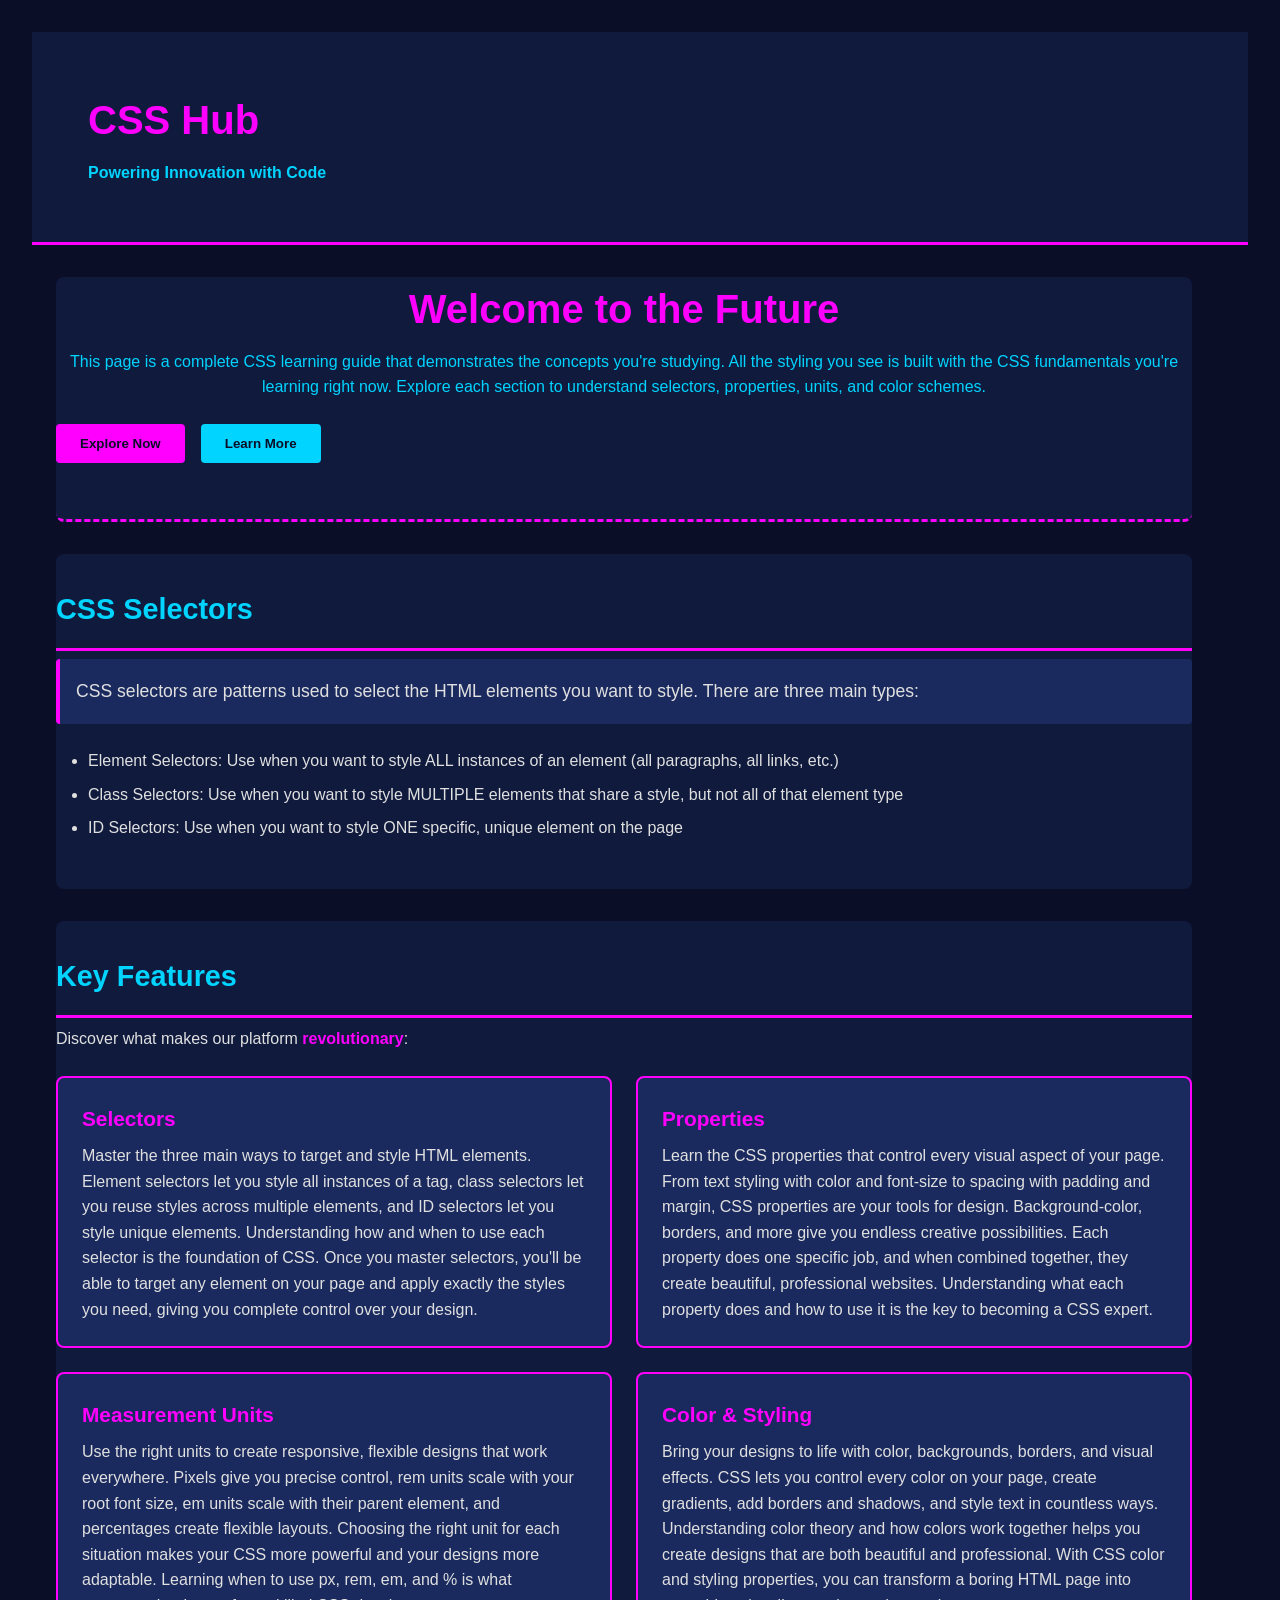
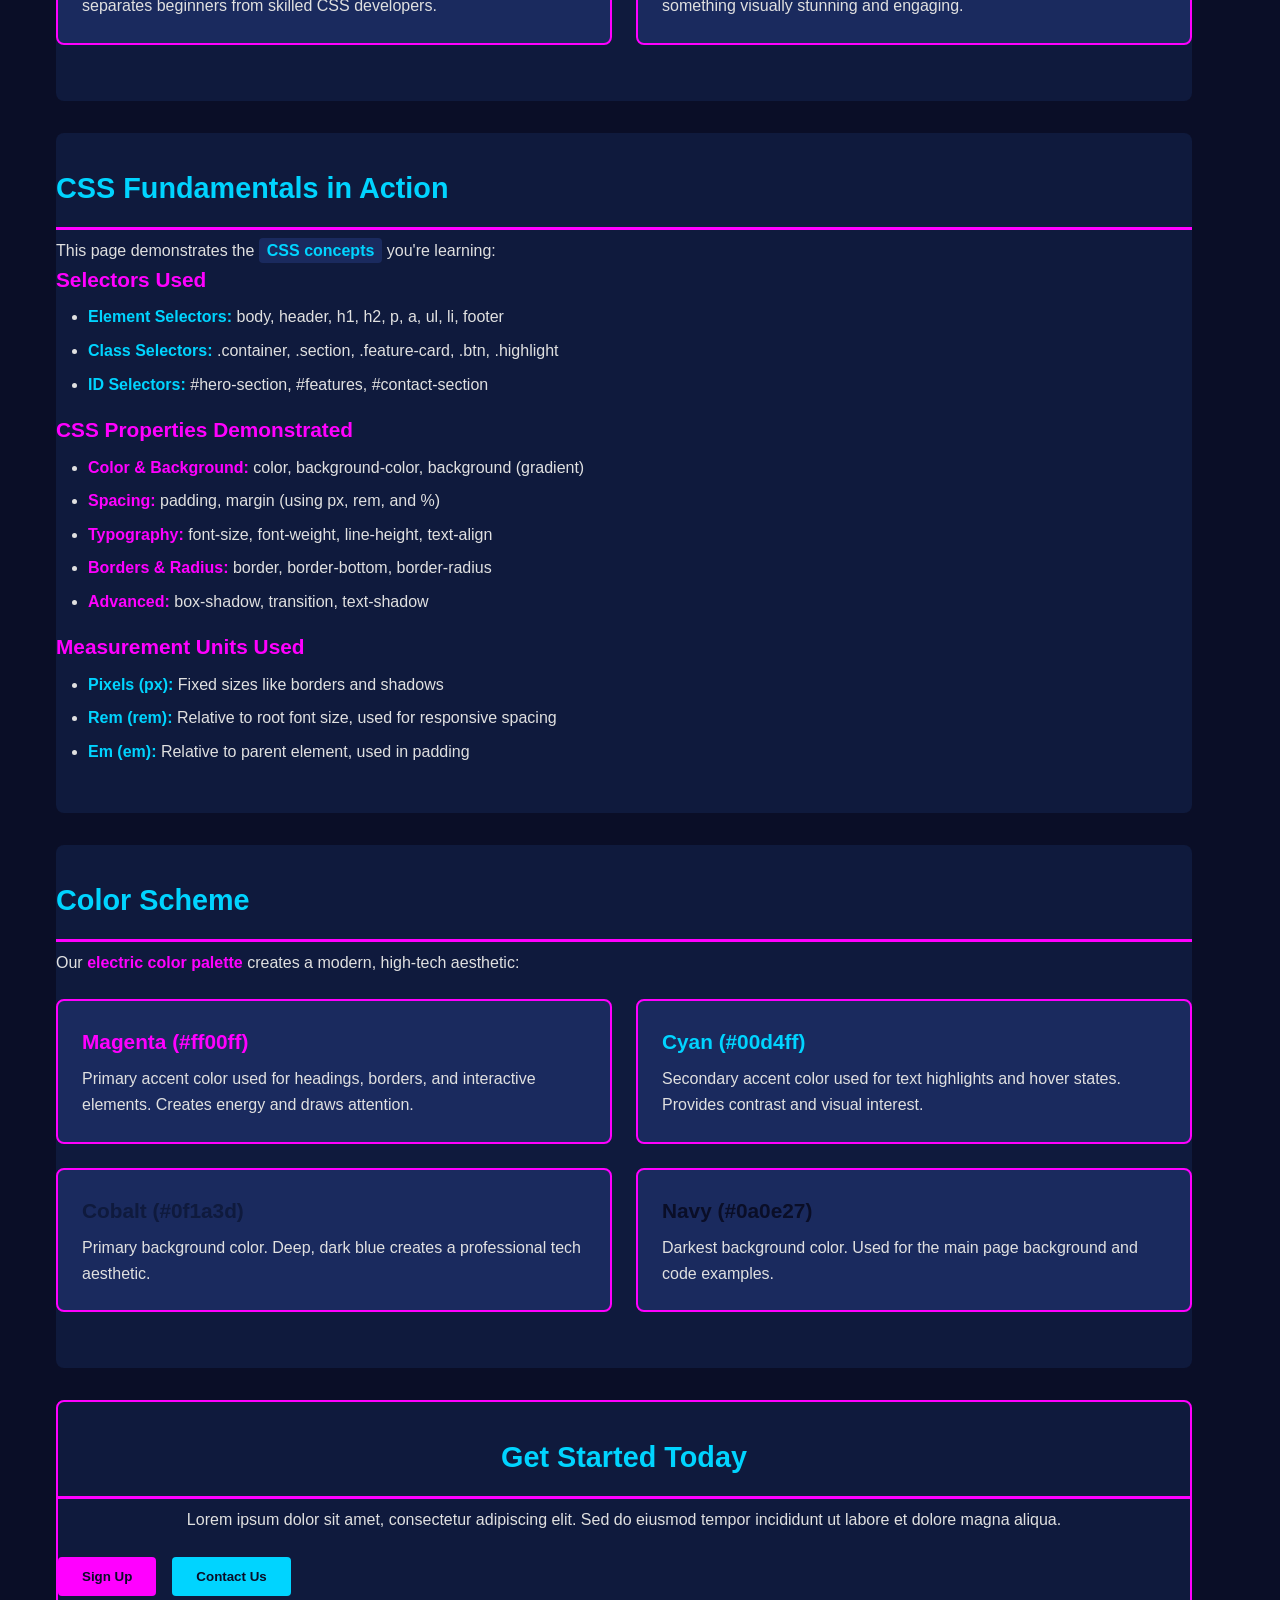
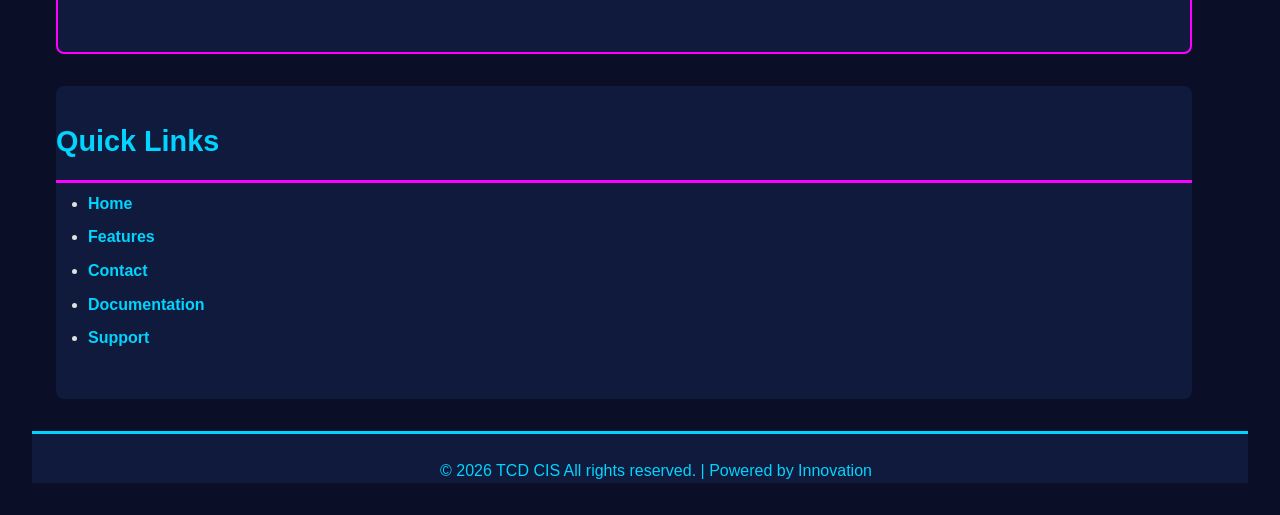
<file: lab04/index.html>
<!DOCTYPE html>
<html lang="en">
<head>
    <meta charset="UTF-8">
    <meta name="viewport" content="width=device-width, initial-scale=1.0">
    <title>Electric Tech Hub</title>
    <style>
        /* Element Selectors */
        * {
            margin: 0;
            padding: 0;
            box-sizing: border-box;
        }        

        ul, ol {
            margin-left: 2rem;
            margin-bottom: 1rem;
        }

        li {
            margin-bottom: 0.5rem;
        }
        /* stuff I changed */
        body {
            color: #e0e0e0;
            background-color: #0a0e27;
            font-family: Arial, sans-serif;
            line-height: 1.6;
         }
         header {
            background-color: #0f1a3d;
            margin: 2rem;
            border-bottom: 3px solid  #ff00ff;
            padding: 2rem;

         }
         footer {
            color: #00d4ff;
            background-color: #0f1a3d;
            margin: 2rem;
            text-align: center;
            border-top: 3px solid #00d4ff;

         }
         h1 {
            color: #ff00ff;
            font-size: 2.5rem;
            padding-bottom: 0.5rem;
         }
         h2 {
            color: #00d4ff;
            font-size: 1.8rem;
            padding-top: 2rem;
            padding-bottom: 1rem;
            margin-bottom: 0.5rem;
            border-bottom: 3px solid #ff00ff;
         }
         h3 {
            color: #ff00ff;
            font-size: 2.5rem;
            padding-bottom: 0.5rem;
            font-size: 1.3rem;
         }
         a {
            color:  #00d4ff;
            font-weight: bold;
            text-decoration: none;
         }
         a:hover {
            color: #ff00ff;
         }

        /* Class Selectors */
        .highlight {
            background-color: #1a2a5e;
            color: #00d4ff;
            padding: 0.25em 0.5em;
            border-radius: 4px;
            font-weight: bold;
        }

        .feature-grid {
            display: grid;
            grid-template-columns: 1fr 1fr;
            gap: 1.5rem;
            margin: 1.5rem 0;
        }

        .feature-card {
            background-color: #1a2a5e;
            padding: 1.5rem;
            border: 2px solid #ff00ff;
            border-radius: 8px;
            transition: all 0.3s ease;
        }

        .feature-card:hover {
            border-color: #00d4ff;
            box-shadow: 0 0 20px rgba(0, 212, 255, 0.3);
        }

        .feature-card h3 {
            margin-top: 0;
        }

        .accent-text {
            color: #ff00ff;
            font-weight: bold;
        }

        .cyan-accent {
            color: #00d4ff;
            font-weight: bold;
        }

        .intro-text {
            font-size: 1.1rem;
            line-height: 1.9;
            margin-bottom: 1.5rem;
            padding: 1rem;
            background-color: #1a2a5e;
            border-left: 4px solid #ff00ff;
            border-radius: 4px;
        }

        .code-example {
            background-color: #0a0e27;
            padding: 1rem;
            margin: 1rem 0;
            border-radius: 4px;
            border: 1px solid #00d4ff;
            font-family: 'Courier New', monospace;
            color: #00d4ff;
            overflow-x: auto;
        }

        .button-group {
            display: flex;
            gap: 1rem;
            margin: 1.5rem 0;
            flex-wrap: wrap;
        }

        .btn {
            padding: 0.75rem 1.5rem;
            background-color: #ff00ff;
            color: #0a0e27;
            border: none;
            border-radius: 4px;
            font-weight: bold;
            cursor: pointer;
            transition: all 0.3s ease;
        }

        .btn:hover {
            background-color: #00d4ff;
            box-shadow: 0 0 15px rgba(0, 212, 255, 0.5);
        }

        .btn-secondary {
            background-color: #00d4ff;
            color: #0a0e27;
        }

        .btn-secondary:hover {
            background-color: #ff00ff;
            box-shadow: 0 0 15px rgba(255, 0, 255, 0.5);
        }
        /* stuff I changed */
         .container {
            width: 1200px;
            margin: 0auto;
            margin: 1.5rem
         }
         .section {
            background-color:#0f1a3d;
            margin: 2rem;
            padding-bottom: 2rem;
            border-bottom-left-radius: 5px solid #00d4ff;
            border-radius: 8px;
         }

        /* ID Selector */
        #hero-section {
            color: #00d4ff;
            text-align: center;
            border:none;
            border-bottom: 3px dashed #ff00ff;
        }

        #contact-section {
            border: 2px solid #ff00ff;
            text-align: center;
        }

    </style>
</head>
<body>
    <header>
        <div class="container">
            <h1>CSS Hub</h1>
            <p class="cyan-accent">Powering Innovation with Code</p>
        </div>
    </header>

    <main class="container">
        <!-- Hero Section -->
        <section id="hero-section" class="section">
            <h1>Welcome to the Future</h1>
            <p>This page is a complete CSS learning guide that demonstrates the concepts you're studying. All the styling you see is built with the CSS fundamentals you're learning right now. Explore each section to understand selectors, properties, units, and color schemes.</p>
            <div class="button-group">
                <button class="btn">Explore Now</button>
                <button class="btn btn-secondary">Learn More</button>
            </div>
        </section>

        <!-- About Section -->
        <section class="section">
            <h2>CSS Selectors</h2>
            <div class="intro-text">
                <p>CSS selectors are patterns used to select the HTML elements you want to style. There are three main types:</p>
            </div>
            <ul>
                <li><span class="highlight-magenta">Element Selectors:</span> Use when you want to style ALL instances of an element (all paragraphs, all links, etc.)</li>
                <li><span class="highlight-magenta">Class Selectors:</span> Use when you want to style MULTIPLE elements that share a style, but not all of that element type</li>
                <li><span class="highlight-magenta">ID Selectors:</span> Use when you want to style ONE specific, unique element on the page</li>
            </ul>
        </section>

        <!-- Features Section -->
        <section class="section">
            <h2>Key Features</h2>
            <p>Discover what makes our platform <span class="accent-text">revolutionary</span>:</p>
            
            <div class="feature-grid">
                <div class="feature-card">
                    <h3>Selectors</h3>
                    <p>Master the three main ways to target and style HTML elements. Element selectors let you style all instances of a tag, class selectors let you reuse styles across multiple elements, and ID selectors let you style unique elements. Understanding how and when to use each selector is the foundation of CSS. Once you master selectors, you'll be able to target any element on your page and apply exactly the styles you need, giving you complete control over your design.</p>
                </div>
                <div class="feature-card">
                    <h3>Properties</h3>
                    <p>Learn the CSS properties that control every visual aspect of your page. From text styling with color and font-size to spacing with padding and margin, CSS properties are your tools for design. Background-color, borders, and more give you endless creative possibilities. Each property does one specific job, and when combined together, they create beautiful, professional websites. Understanding what each property does and how to use it is the key to becoming a CSS expert.</p>
                </div>
                <div class="feature-card">
                    <h3>Measurement Units</h3>
                    <p>Use the right units to create responsive, flexible designs that work everywhere. Pixels give you precise control, rem units scale with your root font size, em units scale with their parent element, and percentages create flexible layouts. Choosing the right unit for each situation makes your CSS more powerful and your designs more adaptable. Learning when to use px, rem, em, and % is what separates beginners from skilled CSS developers.</p>
                </div>
                <div class="feature-card">
                    <h3>Color & Styling</h3>
                    <p>Bring your designs to life with color, backgrounds, borders, and visual effects. CSS lets you control every color on your page, create gradients, add borders and shadows, and style text in countless ways. Understanding color theory and how colors work together helps you create designs that are both beautiful and professional. With CSS color and styling properties, you can transform a boring HTML page into something visually stunning and engaging.</p>
                </div>
            </div>
        </section>

        <!-- CSS Concepts Section -->
        <section class="section">
            <h2>CSS Fundamentals in Action</h2>
            <p>This page demonstrates the <span class="highlight">CSS concepts</span> you're learning:</p>
            
            <h3>Selectors Used</h3>
            <ul>
                <li><span class="cyan-accent">Element Selectors:</span> body, header, h1, h2, p, a, ul, li, footer</li>
                <li><span class="cyan-accent">Class Selectors:</span> .container, .section, .feature-card, .btn, .highlight</li>
                <li><span class="cyan-accent">ID Selectors:</span> #hero-section, #features, #contact-section</li>
            </ul>

            <h3>CSS Properties Demonstrated</h3>
            <ul>
                <li><span class="accent-text">Color & Background:</span> color, background-color, background (gradient)</li>
                <li><span class="accent-text">Spacing:</span> padding, margin (using px, rem, and %)</li>
                <li><span class="accent-text">Typography:</span> font-size, font-weight, line-height, text-align</li>
                <li><span class="accent-text">Borders & Radius:</span> border, border-bottom, border-radius</li>
                <li><span class="accent-text">Advanced:</span> box-shadow, transition, text-shadow</li>
            </ul>

            <h3>Measurement Units Used</h3>
            <ul>
                <li><span class="cyan-accent">Pixels (px):</span> Fixed sizes like borders and shadows</li>
                <li><span class="cyan-accent">Rem (rem):</span> Relative to root font size, used for responsive spacing</li>
                <li><span class="cyan-accent">Em (em):</span> Relative to parent element, used in padding</li>
            </ul>
        </section>

        <!-- Color Palette Section -->
        <section class="section">
            <h2>Color Scheme</h2>
            <p>Our <span class="accent-text">electric color palette</span> creates a modern, high-tech aesthetic:</p>
            
            <div class="feature-grid">
                <div class="feature-card">
                    <h3 style="color: #ff00ff;">Magenta (#ff00ff)</h3>
                    <p>Primary accent color used for headings, borders, and interactive elements. Creates energy and draws attention.</p>
                </div>
                <div class="feature-card">
                    <h3 style="color: #00d4ff;">Cyan (#00d4ff)</h3>
                    <p>Secondary accent color used for text highlights and hover states. Provides contrast and visual interest.</p>
                </div>
                <div class="feature-card">
                    <h3 style="color: #0f1a3d;">Cobalt (#0f1a3d)</h3>
                    <p>Primary background color. Deep, dark blue creates a professional tech aesthetic.</p>
                </div>
                <div class="feature-card">
                    <h3 style="color: #0a0e27;">Navy (#0a0e27)</h3>
                    <p>Darkest background color. Used for the main page background and code examples.</p>
                </div>
            </div>
        </section>

        <!-- Contact Section -->
        <section id="contact-section" class="section">
            <h2>Get Started Today</h2>
            <p>Lorem ipsum dolor sit amet, consectetur adipiscing elit. Sed do eiusmod tempor incididunt ut labore et dolore magna aliqua.</p>
            <div class="button-group">
                <button class="btn">Sign Up</button>
                <button class="btn btn-secondary">Contact Us</button>
            </div>
        </section>

        <!-- Navigation Example -->
        <section class="section">
            <h2>Quick Links</h2>
            <nav>
                <ul>
                    <li><a href="#hero-section">Home</a></li>
                    <li><a href="#features">Features</a></li>
                    <li><a href="#contact-section">Contact</a></li>
                    <li><a href="#">Documentation</a></li>
                    <li><a href="#">Support</a></li>
                </ul>
            </nav>
        </section>
    </main>

    <footer>
        <div class="container">
            <p>&copy; 2026 TCD CIS All rights reserved. | Powered by Innovation</p>
        </div>
    </footer>
</body>
</html>
</file>
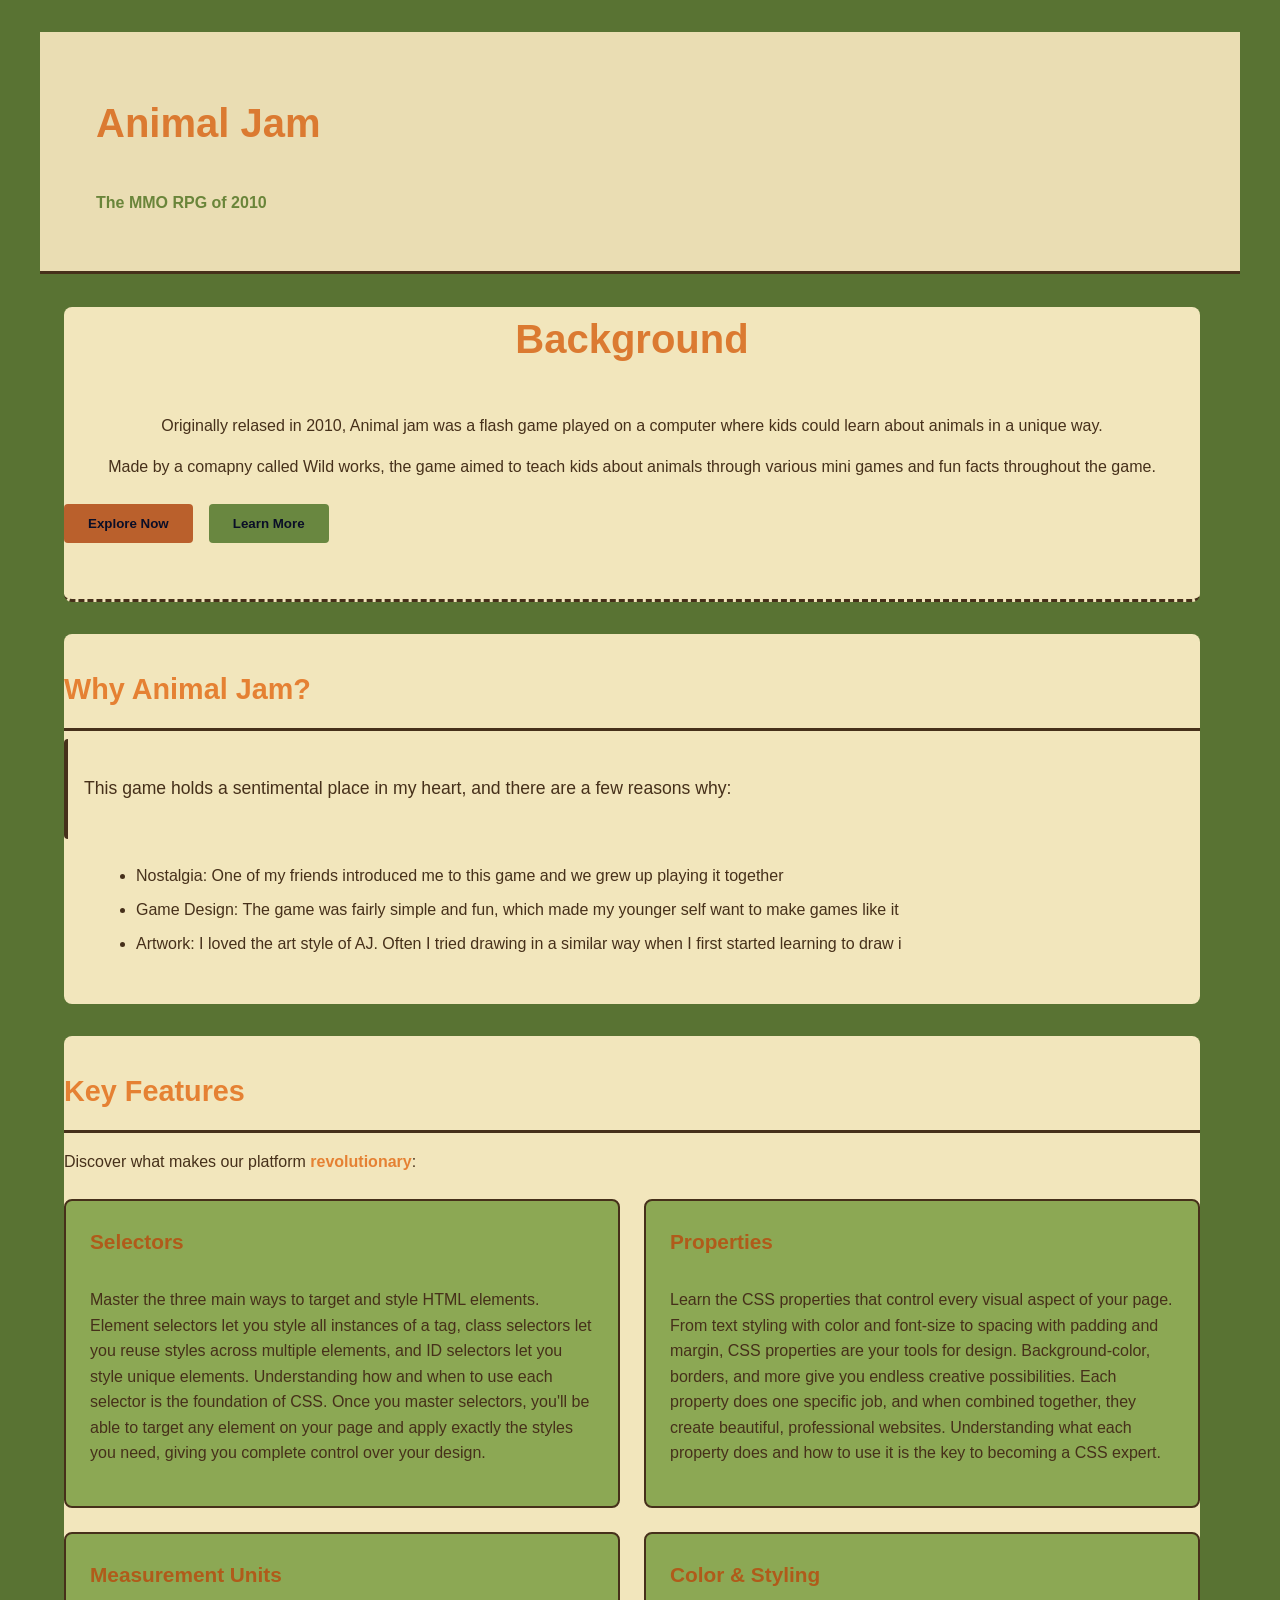
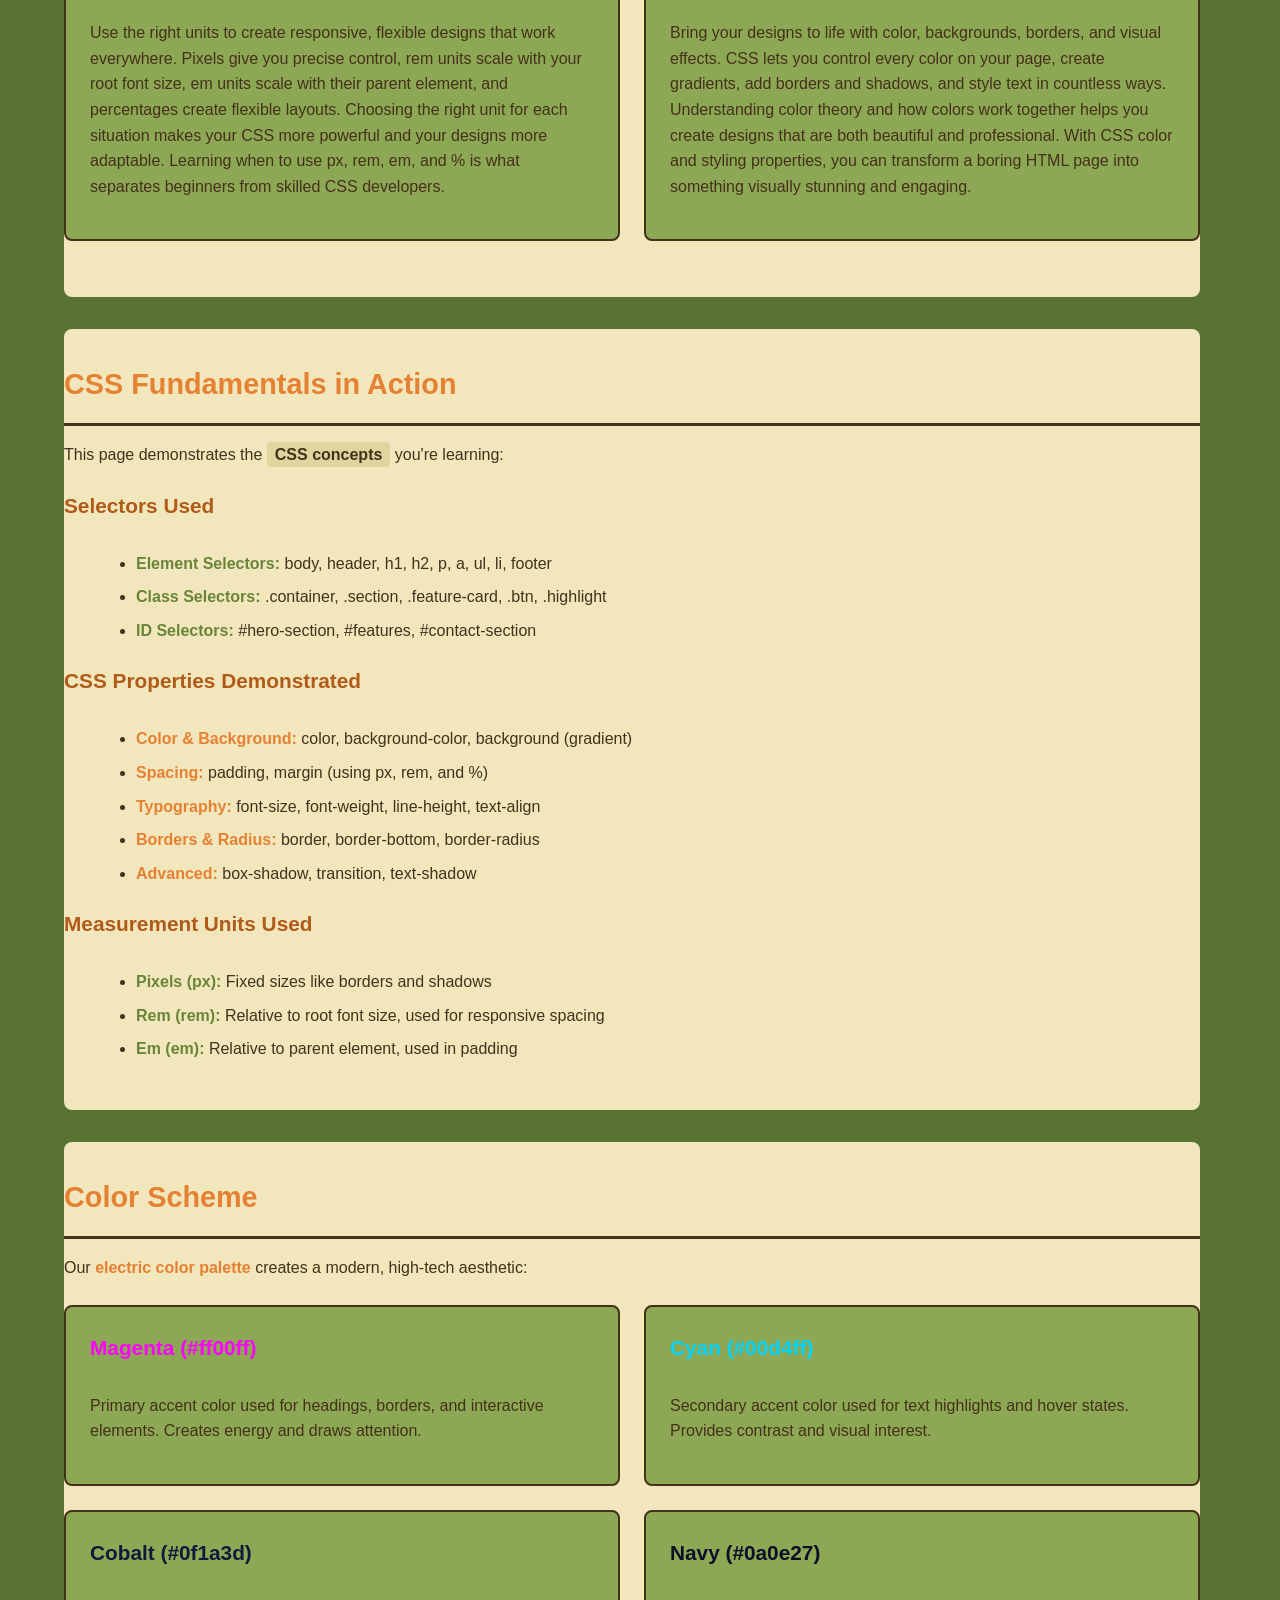
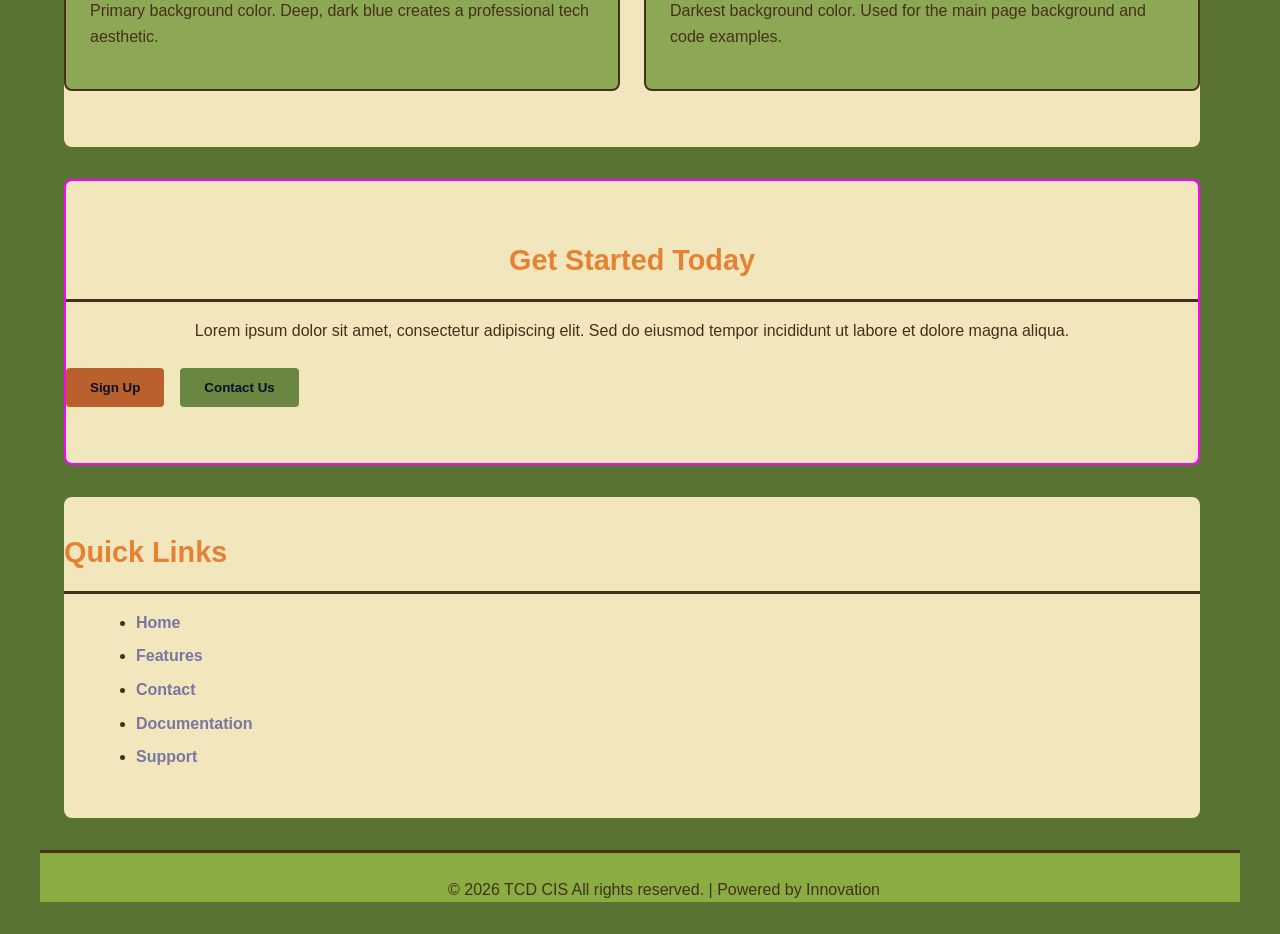
<file: lab05/index.html>
<!DOCTYPE html>
<html lang="en">
<head>
    <meta charset="UTF-8">
    <meta name="viewport" content="width=device-width, initial-scale=1.0">
    <title>Electric Tech Hub</title>
</head>
<link rel="stylesheet" href="style.CSS">
<body>
    <header>
        <div class="container">
            <h1>Animal Jam</h1>
            <p class="cyan-accent">The MMO RPG of 2010</p>
        </div>
    </header>

    <main class="container">
        <!-- Hero Section (background information on game) -->
        <section id="hero-section" class="section">
            <h1>Background</h1>
            <p>Originally relased in 2010, Animal jam was a flash game played on a computer where kids could learn about animals in a unique way.</p>
            <p>Made by a comapny called Wild works, the game aimed to teach kids about animals through various mini games and fun facts throughout the game. </p>
            <div class="button-group">
                <button class="btn">Explore Now</button>
                <button class="btn btn-secondary">Learn More</button>
            </div>
        </section>

        <!-- About Section (reasons as to why I like the game) -->
        <section class="section">
            <h2>Why Animal Jam?</h2>
            <div class="intro-text">
                <p>This game holds a sentimental place in my heart, and there are a few reasons why: </p>
            </div>
            <ul>
                <li><span class="highlight-magenta">Nostalgia:</span> One of my friends introduced me to this game and we grew up playing it together </li>
                <li><span class="highlight-magenta">Game Design:</span> The game was fairly simple and fun, which made my younger self want to make games like it </li>
                <li><span class="highlight-magenta">Artwork:</span> I loved the art style of AJ. Often I tried drawing in a similar way when I first started learning to draw i</li>
            </ul>
        </section>

        <!-- Features Section (key features of the game) -->
        <section class="section">
            <h2>Key Features</h2>
            <p>Discover what makes our platform <span class="accent-text">revolutionary</span>:</p>
            
            <div class="feature-grid">
                <div class="feature-card">
                    <h3>Selectors</h3>
                    <p>Master the three main ways to target and style HTML elements. Element selectors let you style all instances of a tag, class selectors let you reuse styles across multiple elements, and ID selectors let you style unique elements. Understanding how and when to use each selector is the foundation of CSS. Once you master selectors, you'll be able to target any element on your page and apply exactly the styles you need, giving you complete control over your design.</p>
                </div>
                <div class="feature-card">
                    <h3>Properties</h3>
                    <p>Learn the CSS properties that control every visual aspect of your page. From text styling with color and font-size to spacing with padding and margin, CSS properties are your tools for design. Background-color, borders, and more give you endless creative possibilities. Each property does one specific job, and when combined together, they create beautiful, professional websites. Understanding what each property does and how to use it is the key to becoming a CSS expert.</p>
                </div>
                <div class="feature-card">
                    <h3>Measurement Units</h3>
                    <p>Use the right units to create responsive, flexible designs that work everywhere. Pixels give you precise control, rem units scale with your root font size, em units scale with their parent element, and percentages create flexible layouts. Choosing the right unit for each situation makes your CSS more powerful and your designs more adaptable. Learning when to use px, rem, em, and % is what separates beginners from skilled CSS developers.</p>
                </div>
                <div class="feature-card">
                    <h3>Color & Styling</h3>
                    <p>Bring your designs to life with color, backgrounds, borders, and visual effects. CSS lets you control every color on your page, create gradients, add borders and shadows, and style text in countless ways. Understanding color theory and how colors work together helps you create designs that are both beautiful and professional. With CSS color and styling properties, you can transform a boring HTML page into something visually stunning and engaging.</p>
                </div>
            </div>
        </section>

        <!-- CSS Concepts Section -->
        <section class="section">
            <h2>CSS Fundamentals in Action</h2>
            <p>This page demonstrates the <span class="highlight">CSS concepts</span> you're learning:</p>
            
            <h3>Selectors Used</h3>
            <ul>
                <li><span class="cyan-accent">Element Selectors:</span> body, header, h1, h2, p, a, ul, li, footer</li>
                <li><span class="cyan-accent">Class Selectors:</span> .container, .section, .feature-card, .btn, .highlight</li>
                <li><span class="cyan-accent">ID Selectors:</span> #hero-section, #features, #contact-section</li>
            </ul>

            <h3>CSS Properties Demonstrated</h3>
            <ul>
                <li><span class="accent-text">Color & Background:</span> color, background-color, background (gradient)</li>
                <li><span class="accent-text">Spacing:</span> padding, margin (using px, rem, and %)</li>
                <li><span class="accent-text">Typography:</span> font-size, font-weight, line-height, text-align</li>
                <li><span class="accent-text">Borders & Radius:</span> border, border-bottom, border-radius</li>
                <li><span class="accent-text">Advanced:</span> box-shadow, transition, text-shadow</li>
            </ul>

            <h3>Measurement Units Used</h3>
            <ul>
                <li><span class="cyan-accent">Pixels (px):</span> Fixed sizes like borders and shadows</li>
                <li><span class="cyan-accent">Rem (rem):</span> Relative to root font size, used for responsive spacing</li>
                <li><span class="cyan-accent">Em (em):</span> Relative to parent element, used in padding</li>
            </ul>
        </section>

        <!-- Color Palette Section -->
        <section class="section">
            <h2>Color Scheme</h2>
            <p>Our <span class="accent-text">electric color palette</span> creates a modern, high-tech aesthetic:</p>
            
            <div class="feature-grid">
                <div class="feature-card">
                    <h3 style="color: #ff00ff;">Magenta (#ff00ff)</h3>
                    <p>Primary accent color used for headings, borders, and interactive elements. Creates energy and draws attention.</p>
                </div>
                <div class="feature-card">
                    <h3 style="color: #00d4ff;">Cyan (#00d4ff)</h3>
                    <p>Secondary accent color used for text highlights and hover states. Provides contrast and visual interest.</p>
                </div>
                <div class="feature-card">
                    <h3 style="color: #0f1a3d;">Cobalt (#0f1a3d)</h3>
                    <p>Primary background color. Deep, dark blue creates a professional tech aesthetic.</p>
                </div>
                <div class="feature-card">
                    <h3 style="color: #0a0e27;">Navy (#0a0e27)</h3>
                    <p>Darkest background color. Used for the main page background and code examples.</p>
                </div>
            </div>
        </section>

        <!-- Contact Section -->
        <section id="contact-section" class="section">
            <h2>Get Started Today</h2>
            <p>Lorem ipsum dolor sit amet, consectetur adipiscing elit. Sed do eiusmod tempor incididunt ut labore et dolore magna aliqua.</p>
            <div class="button-group">
                <button class="btn">Sign Up</button>
                <button class="btn btn-secondary">Contact Us</button>
            </div>
        </section>

        <!-- Navigation Example -->
        <section class="section">
            <h2>Quick Links</h2>
            <nav>
                <ul>
                    <li><a href="#hero-section">Home</a></li>
                    <li><a href="#features">Features</a></li>
                    <li><a href="#contact-section">Contact</a></li>
                    <li><a href="#">Documentation</a></li>
                    <li><a href="#">Support</a></li>
                </ul>
            </nav>
        </section>
    </main>

    <footer>
        <div class="container">
            <p>&copy; 2026 TCD CIS All rights reserved. | Powered by Innovation</p>
        </div>
    </footer>
</body>
</html>
</file>
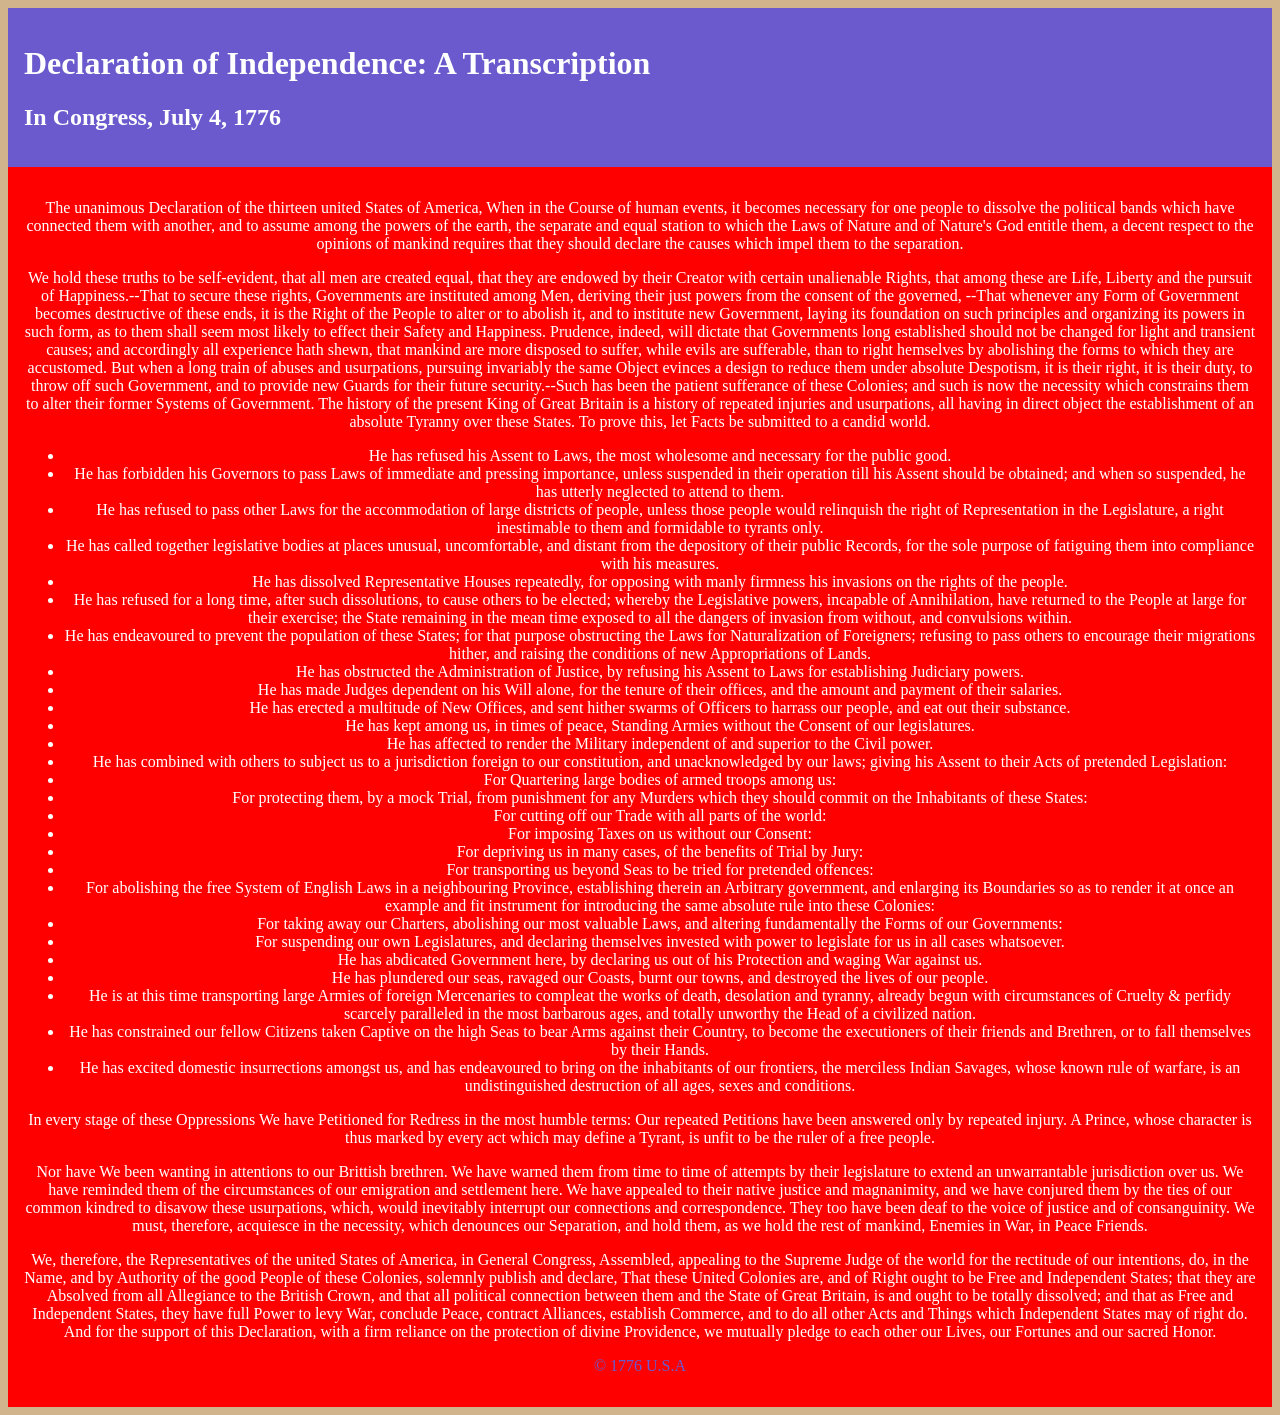
<file: module02/index.html>
<!doctype html>
<html lang ="en-US">

<body style="background-color:Tan; color:white">
    
<div id="page", sytle="width:1000px; margin:1rem auto;">  
    
<head>
<header style="background-color:SlateBlue; padding:1rem;"> <h1> <strong> Declaration of Independence: A Transcription </strong></h1>
<h2> <strong> In Congress, July 4, 1776 </strong> </h2> </header>
 </head>   
    
<main style="background-color:red; color:white; text-align:center; padding:1rem;" >
<p> The unanimous Declaration of the thirteen united States of America, When in the Course of human events, it becomes necessary for one people to dissolve the political bands which have connected them with another, and to assume among the powers of the earth, the separate and equal station to which the Laws of Nature and of Nature's God entitle them, a decent respect to the opinions of mankind requires that they should declare the causes which impel them to the separation. </p>

<p> We hold these truths to be self-evident, that all men are created equal, that they are endowed by their Creator with certain unalienable Rights, that among these are Life, Liberty and the pursuit of Happiness.--That to secure these rights, Governments are instituted among Men, deriving their just powers from the consent of the governed, --That whenever any Form of Government becomes destructive of these ends, it is the Right of the People to alter or to abolish it, and to institute new Government, laying its foundation on such principles and organizing its powers in such form, as to them shall seem most likely to effect their Safety and Happiness. Prudence, indeed, will dictate that Governments long established should not be changed for light and transient causes; and accordingly all experience hath shewn, that mankind are more disposed to suffer, while evils are sufferable, than to right hemselves by abolishing the forms to which they are accustomed. But when a long train of abuses and usurpations, pursuing invariably the same Object evinces a design to reduce them under absolute Despotism, it is their right, it is their duty, to throw off such Government, and to provide new Guards for their future security.--Such has been the patient sufferance of these Colonies; and such is now the necessity which constrains them to alter their former Systems of Government. The history of the present King of Great Britain is a history of repeated injuries and usurpations, all having in direct object the establishment of an absolute Tyranny over these States. To prove this, let Facts be submitted to a candid world. </p>
<ul>
    <li> He has refused his Assent to Laws, the most wholesome and necessary for the public good. </li>
    <li> He has forbidden his Governors to pass Laws of immediate and pressing importance, unless suspended in their operation till his Assent should be obtained; and when so suspended, he has utterly neglected to attend to them. </li>
    <li> He has refused to pass other Laws for the accommodation of large districts of people, unless those people would relinquish the right of Representation in the Legislature, a right inestimable to them and formidable to tyrants only. </li>
    <li> He has called together legislative bodies at places unusual, uncomfortable, and distant from the depository of their public Records, for the sole purpose of fatiguing them into compliance with his measures. </li>
    <li> He has dissolved Representative Houses repeatedly, for opposing with manly firmness his invasions on the rights of the people. </li>
    <li> He has refused for a long time, after such dissolutions, to cause others to be elected; whereby the Legislative powers, incapable of Annihilation, have returned to the People at large for their exercise; the State remaining in the mean time exposed to all the dangers of invasion from without, and convulsions within. </li>
    <li> He has endeavoured to prevent the population of these States; for that purpose obstructing the Laws for Naturalization of Foreigners; refusing to pass others to encourage their migrations hither, and raising the conditions of new Appropriations of Lands. </li>
    <li> He has obstructed the Administration of Justice, by refusing his Assent to Laws for establishing Judiciary powers. </li>
    <li> He has made Judges dependent on his Will alone, for the tenure of their offices, and the amount and payment of their salaries. </li>
    <li> He has erected a multitude of New Offices, and sent hither swarms of Officers to harrass our people, and eat out their substance. </li>
    <li> He has kept among us, in times of peace, Standing Armies without the Consent of our legislatures. </li>
    <li> He has affected to render the Military independent of and superior to the Civil power. </li>
    <li> He has combined with others to subject us to a jurisdiction foreign to our constitution, and unacknowledged by our laws; giving his Assent to their Acts of pretended Legislation: </li>
    <li> For Quartering large bodies of armed troops among us: </li>
    <li> For protecting them, by a mock Trial, from punishment for any Murders which they should commit on the Inhabitants of these States: </li>
    <li> For cutting off our Trade with all parts of the world: </li>
    <li> For imposing Taxes on us without our Consent: </li>
    <li> For depriving us in many cases, of the benefits of Trial by Jury: </li>
    <li> For transporting us beyond Seas to be tried for pretended offences: </li>
    <li> For abolishing the free System of English Laws in a neighbouring Province, establishing therein an Arbitrary government, and enlarging its Boundaries so as to render it at once an example and fit instrument for introducing the same absolute rule into these Colonies: </li>
    <li> For taking away our Charters, abolishing our most valuable Laws, and altering fundamentally the Forms of our Governments: </li>
    <li> For suspending our own Legislatures, and declaring themselves invested with power to legislate for us in all cases whatsoever. </li>
    <li> He has abdicated Government here, by declaring us out of his Protection and waging War against us. </li>
    <li> He has plundered our seas, ravaged our Coasts, burnt our towns, and destroyed the lives of our people. </li>
    <li> He is at this time transporting large Armies of foreign Mercenaries to compleat the works of death, desolation and tyranny, already begun with circumstances of Cruelty & perfidy scarcely paralleled in the most barbarous ages, and totally unworthy the Head of a civilized nation. </li>
    <li> He has constrained our fellow Citizens taken Captive on the high Seas to bear Arms against their Country, to become the executioners of their friends and Brethren, or to fall themselves by their Hands.</li>
    <li> He has excited domestic insurrections amongst us, and has endeavoured to bring on the inhabitants of our frontiers, the merciless Indian Savages, whose known rule of warfare, is an undistinguished destruction of all ages, sexes and conditions.</li>
    
</ul>
<P> In every stage of these Oppressions We have Petitioned for Redress in the most humble terms: Our repeated Petitions have been answered only by repeated injury. A Prince, whose character is thus marked by every act which may define a Tyrant, is unfit to be the ruler of a free people. </P>
<p> Nor have We been wanting in attentions to our Brittish brethren. We have warned them from time to time of attempts by their legislature to extend an unwarrantable jurisdiction over us. We have reminded them of the circumstances of our emigration and settlement here. We have appealed to their native justice and magnanimity, and we have conjured them by the ties of our common kindred to disavow these usurpations, which, would inevitably interrupt our connections and correspondence. They too have been deaf to the voice of justice and of consanguinity. We must, therefore, acquiesce in the necessity, which denounces our Separation, and hold them, as we hold the rest of mankind, Enemies in War, in Peace Friends. </p>
<P> We, therefore, the Representatives of the united States of America, in General Congress, Assembled, appealing to the Supreme Judge of the world for the rectitude of our intentions, do, in the Name, and by Authority of the good People of these Colonies, solemnly publish and declare, That these United Colonies are, and of Right ought to be Free and Independent States; that they are Absolved from all Allegiance to the British Crown, and that all political connection between them and the State of Great Britain, is and ought to be totally dissolved; and that as Free and Independent States, they have full Power to levy War, conclude Peace, contract Alliances, establish Commerce, and to do all other Acts and Things which Independent States may of right do. And for the support of this Declaration, with a firm reliance on the protection of divine Providence, we mutually pledge to each other our Lives, our Fortunes and our sacred Honor. </P>

<footer style ="color:SlateBlue; text-align:center">
<p> &copy 1776 U.S.A</p>
</footer>
</div>
    
</main>   
</body>
    
    
</html>
</file>
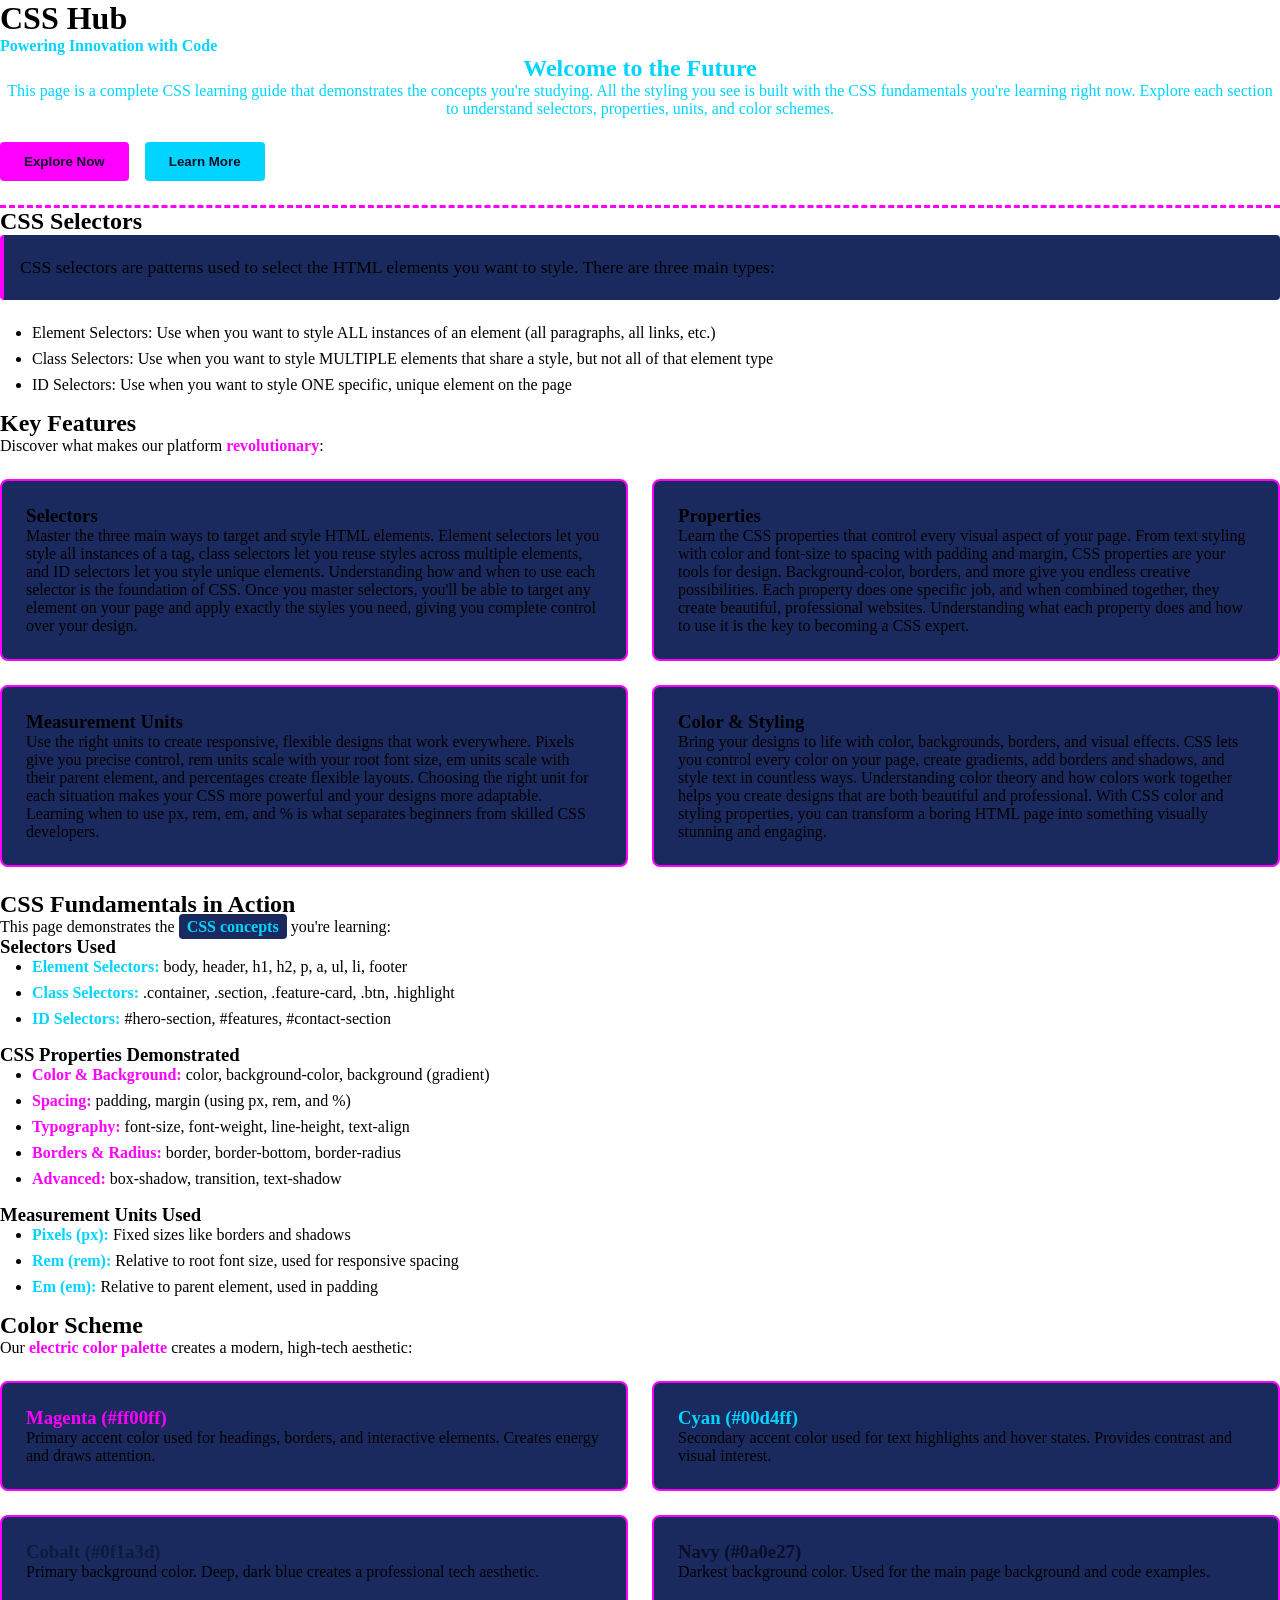
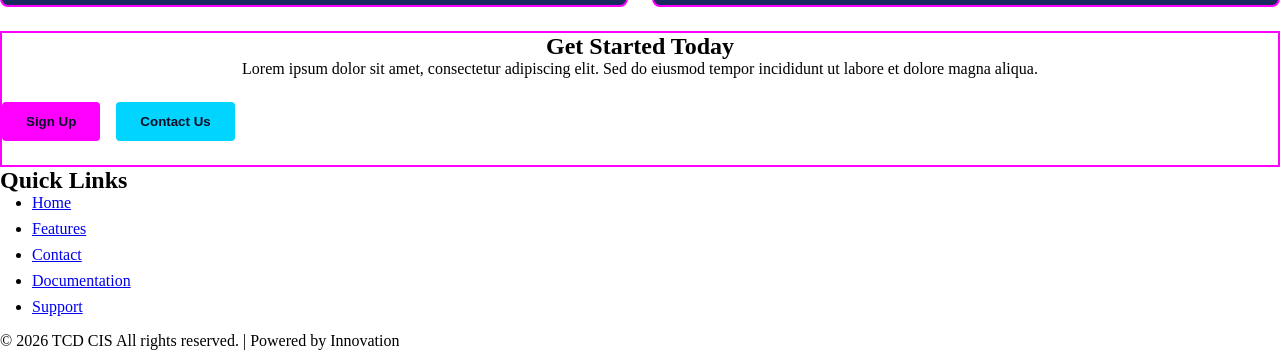
<file: index-copy.html>
<!DOCTYPE html>
<html lang="en">
<head>
    <meta charset="UTF-8">
    <meta name="viewport" content="width=device-width, initial-scale=1.0">
    <title>Electric Tech Hub</title>
    <style>
        /* Element Selectors */
        * {
            margin: 0;
            padding: 0;
            box-sizing: border-box;
        }        

        ul, ol {
            margin-left: 2rem;
            margin-bottom: 1rem;
        }

        li {
            margin-bottom: 0.5rem;
        }

        /* Class Selectors */
        .highlight {
            background-color: #1a2a5e;
            color: #00d4ff;
            padding: 0.25em 0.5em;
            border-radius: 4px;
            font-weight: bold;
        }

        .feature-grid {
            display: grid;
            grid-template-columns: 1fr 1fr;
            gap: 1.5rem;
            margin: 1.5rem 0;
        }

        .feature-card {
            background-color: #1a2a5e;
            padding: 1.5rem;
            border: 2px solid #ff00ff;
            border-radius: 8px;
            transition: all 0.3s ease;
        }

        .feature-card:hover {
            border-color: #00d4ff;
            box-shadow: 0 0 20px rgba(0, 212, 255, 0.3);
        }

        .feature-card h3 {
            margin-top: 0;
        }

        .accent-text {
            color: #ff00ff;
            font-weight: bold;
        }

        .cyan-accent {
            color: #00d4ff;
            font-weight: bold;
        }

        .intro-text {
            font-size: 1.1rem;
            line-height: 1.9;
            margin-bottom: 1.5rem;
            padding: 1rem;
            background-color: #1a2a5e;
            border-left: 4px solid #ff00ff;
            border-radius: 4px;
        }

        .code-example {
            background-color: #0a0e27;
            padding: 1rem;
            margin: 1rem 0;
            border-radius: 4px;
            border: 1px solid #00d4ff;
            font-family: 'Courier New', monospace;
            color: #00d4ff;
            overflow-x: auto;
        }

        .button-group {
            display: flex;
            gap: 1rem;
            margin: 1.5rem 0;
            flex-wrap: wrap;
        }

        .btn {
            padding: 0.75rem 1.5rem;
            background-color: #ff00ff;
            color: #0a0e27;
            border: none;
            border-radius: 4px;
            font-weight: bold;
            cursor: pointer;
            transition: all 0.3s ease;
        }

        .btn:hover {
            background-color: #00d4ff;
            box-shadow: 0 0 15px rgba(0, 212, 255, 0.5);
        }

        .btn-secondary {
            background-color: #00d4ff;
            color: #0a0e27;
        }

        .btn-secondary:hover {
            background-color: #ff00ff;
            box-shadow: 0 0 15px rgba(255, 0, 255, 0.5);
        }

        /* ID Selector */
        #hero-section {
            color: #00d4ff;
            text-align: center;
            border:none;
            border-bottom: 3px dashed #ff00ff;
        }

        #contact-section {
            border: 2px solid #ff00ff;
            text-align: center;
        }
    </style>
</head>
<body>
    <header>
        <div class="container">
            <h1>CSS Hub</h1>
            <p class="cyan-accent">Powering Innovation with Code</p>
        </div>
    </header>

    <main class="container">
        <!-- Hero Section -->
        <section id="hero-section" class="section">
            <h1>Welcome to the Future</h1>
            <p>This page is a complete CSS learning guide that demonstrates the concepts you're studying. All the styling you see is built with the CSS fundamentals you're learning right now. Explore each section to understand selectors, properties, units, and color schemes.</p>
            <div class="button-group">
                <button class="btn">Explore Now</button>
                <button class="btn btn-secondary">Learn More</button>
            </div>
        </section>

        <!-- About Section -->
        <section class="section">
            <h2>CSS Selectors</h2>
            <div class="intro-text">
                <p>CSS selectors are patterns used to select the HTML elements you want to style. There are three main types:</p>
            </div>
            <ul>
                <li><span class="highlight-magenta">Element Selectors:</span> Use when you want to style ALL instances of an element (all paragraphs, all links, etc.)</li>
                <li><span class="highlight-magenta">Class Selectors:</span> Use when you want to style MULTIPLE elements that share a style, but not all of that element type</li>
                <li><span class="highlight-magenta">ID Selectors:</span> Use when you want to style ONE specific, unique element on the page</li>
            </ul>
        </section>

        <!-- Features Section -->
        <section class="section">
            <h2>Key Features</h2>
            <p>Discover what makes our platform <span class="accent-text">revolutionary</span>:</p>
            
            <div class="feature-grid">
                <div class="feature-card">
                    <h3>Selectors</h3>
                    <p>Master the three main ways to target and style HTML elements. Element selectors let you style all instances of a tag, class selectors let you reuse styles across multiple elements, and ID selectors let you style unique elements. Understanding how and when to use each selector is the foundation of CSS. Once you master selectors, you'll be able to target any element on your page and apply exactly the styles you need, giving you complete control over your design.</p>
                </div>
                <div class="feature-card">
                    <h3>Properties</h3>
                    <p>Learn the CSS properties that control every visual aspect of your page. From text styling with color and font-size to spacing with padding and margin, CSS properties are your tools for design. Background-color, borders, and more give you endless creative possibilities. Each property does one specific job, and when combined together, they create beautiful, professional websites. Understanding what each property does and how to use it is the key to becoming a CSS expert.</p>
                </div>
                <div class="feature-card">
                    <h3>Measurement Units</h3>
                    <p>Use the right units to create responsive, flexible designs that work everywhere. Pixels give you precise control, rem units scale with your root font size, em units scale with their parent element, and percentages create flexible layouts. Choosing the right unit for each situation makes your CSS more powerful and your designs more adaptable. Learning when to use px, rem, em, and % is what separates beginners from skilled CSS developers.</p>
                </div>
                <div class="feature-card">
                    <h3>Color & Styling</h3>
                    <p>Bring your designs to life with color, backgrounds, borders, and visual effects. CSS lets you control every color on your page, create gradients, add borders and shadows, and style text in countless ways. Understanding color theory and how colors work together helps you create designs that are both beautiful and professional. With CSS color and styling properties, you can transform a boring HTML page into something visually stunning and engaging.</p>
                </div>
            </div>
        </section>

        <!-- CSS Concepts Section -->
        <section class="section">
            <h2>CSS Fundamentals in Action</h2>
            <p>This page demonstrates the <span class="highlight">CSS concepts</span> you're learning:</p>
            
            <h3>Selectors Used</h3>
            <ul>
                <li><span class="cyan-accent">Element Selectors:</span> body, header, h1, h2, p, a, ul, li, footer</li>
                <li><span class="cyan-accent">Class Selectors:</span> .container, .section, .feature-card, .btn, .highlight</li>
                <li><span class="cyan-accent">ID Selectors:</span> #hero-section, #features, #contact-section</li>
            </ul>

            <h3>CSS Properties Demonstrated</h3>
            <ul>
                <li><span class="accent-text">Color & Background:</span> color, background-color, background (gradient)</li>
                <li><span class="accent-text">Spacing:</span> padding, margin (using px, rem, and %)</li>
                <li><span class="accent-text">Typography:</span> font-size, font-weight, line-height, text-align</li>
                <li><span class="accent-text">Borders & Radius:</span> border, border-bottom, border-radius</li>
                <li><span class="accent-text">Advanced:</span> box-shadow, transition, text-shadow</li>
            </ul>

            <h3>Measurement Units Used</h3>
            <ul>
                <li><span class="cyan-accent">Pixels (px):</span> Fixed sizes like borders and shadows</li>
                <li><span class="cyan-accent">Rem (rem):</span> Relative to root font size, used for responsive spacing</li>
                <li><span class="cyan-accent">Em (em):</span> Relative to parent element, used in padding</li>
            </ul>
        </section>

        <!-- Color Palette Section -->
        <section class="section">
            <h2>Color Scheme</h2>
            <p>Our <span class="accent-text">electric color palette</span> creates a modern, high-tech aesthetic:</p>
            
            <div class="feature-grid">
                <div class="feature-card">
                    <h3 style="color: #ff00ff;">Magenta (#ff00ff)</h3>
                    <p>Primary accent color used for headings, borders, and interactive elements. Creates energy and draws attention.</p>
                </div>
                <div class="feature-card">
                    <h3 style="color: #00d4ff;">Cyan (#00d4ff)</h3>
                    <p>Secondary accent color used for text highlights and hover states. Provides contrast and visual interest.</p>
                </div>
                <div class="feature-card">
                    <h3 style="color: #0f1a3d;">Cobalt (#0f1a3d)</h3>
                    <p>Primary background color. Deep, dark blue creates a professional tech aesthetic.</p>
                </div>
                <div class="feature-card">
                    <h3 style="color: #0a0e27;">Navy (#0a0e27)</h3>
                    <p>Darkest background color. Used for the main page background and code examples.</p>
                </div>
            </div>
        </section>

        <!-- Contact Section -->
        <section id="contact-section" class="section">
            <h2>Get Started Today</h2>
            <p>Lorem ipsum dolor sit amet, consectetur adipiscing elit. Sed do eiusmod tempor incididunt ut labore et dolore magna aliqua.</p>
            <div class="button-group">
                <button class="btn">Sign Up</button>
                <button class="btn btn-secondary">Contact Us</button>
            </div>
        </section>

        <!-- Navigation Example -->
        <section class="section">
            <h2>Quick Links</h2>
            <nav>
                <ul>
                    <li><a href="#hero-section">Home</a></li>
                    <li><a href="#features">Features</a></li>
                    <li><a href="#contact-section">Contact</a></li>
                    <li><a href="#">Documentation</a></li>
                    <li><a href="#">Support</a></li>
                </ul>
            </nav>
        </section>
    </main>

    <footer>
        <div class="container">
            <p>&copy; 2026 TCD CIS All rights reserved. | Powered by Innovation</p>
        </div>
    </footer>
</body>
</html>
</file>
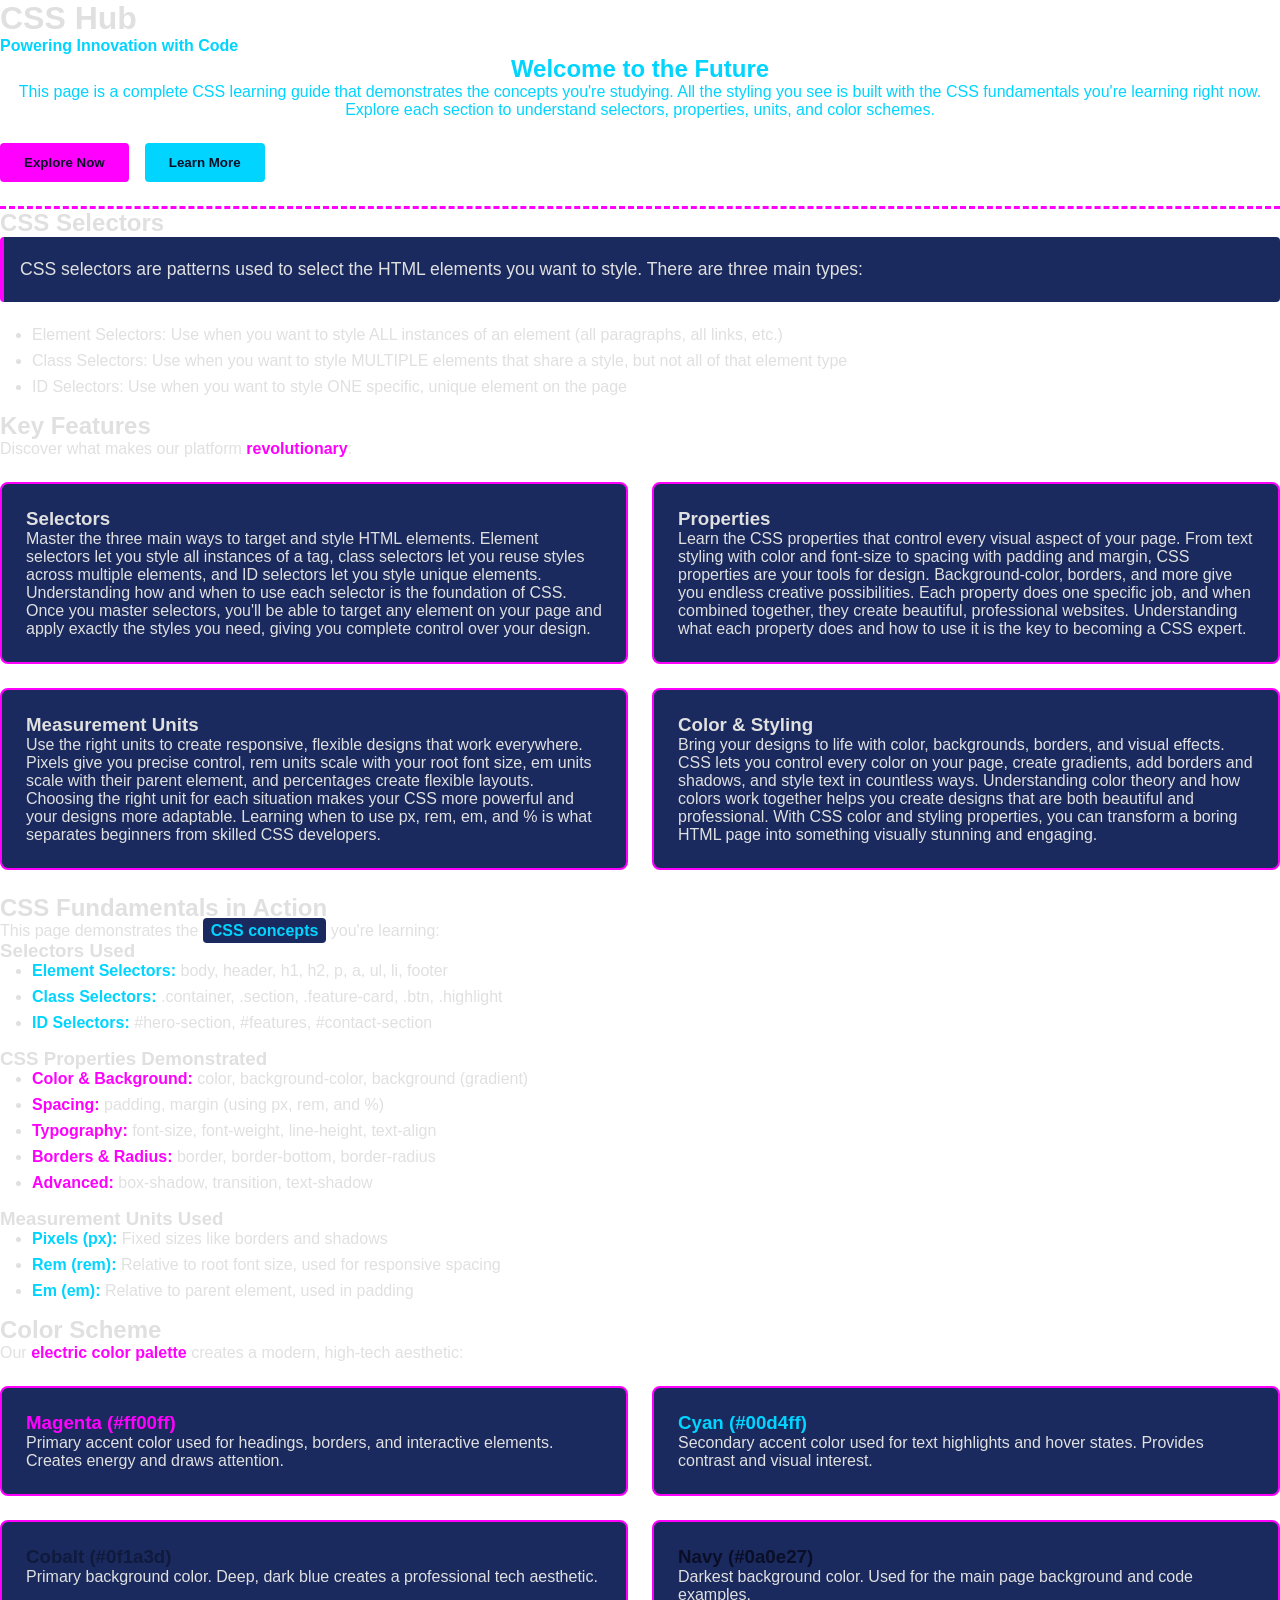
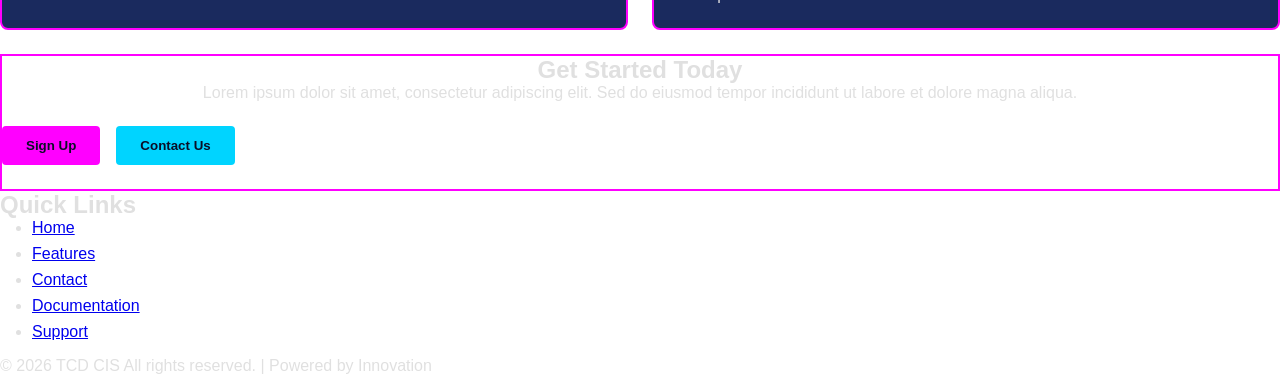
<file: clean_up/index-copy.html>
<!DOCTYPE html>
<html lang="en">
<head>
    <meta charset="UTF-8">
    <meta name="viewport" content="width=device-width, initial-scale=1.0">
    <title>Electric Tech Hub</title>
    <style>
        /* Element Selectors */
        * {
            margin: 0;
            padding: 0;
            box-sizing: border-box;
        }        

        ul, ol {
            margin-left: 2rem;
            margin-bottom: 1rem;
        }

        li {
            margin-bottom: 0.5rem;
        }

        /* Class Selectors */
        .highlight {
            background-color: #1a2a5e;
            color: #00d4ff;
            padding: 0.25em 0.5em;
            border-radius: 4px;
            font-weight: bold;
        }

        .feature-grid {
            display: grid;
            grid-template-columns: 1fr 1fr;
            gap: 1.5rem;
            margin: 1.5rem 0;
        }

        .feature-card {
            background-color: #1a2a5e;
            padding: 1.5rem;
            border: 2px solid #ff00ff;
            border-radius: 8px;
            transition: all 0.3s ease;
        }

        .feature-card:hover {
            border-color: #00d4ff;
            box-shadow: 0 0 20px rgba(0, 212, 255, 0.3);
        }

        .feature-card h3 {
            margin-top: 0;
        }

        .accent-text {
            color: #ff00ff;
            font-weight: bold;
        }

        .cyan-accent {
            color: #00d4ff;
            font-weight: bold;
        }

        .intro-text {
            font-size: 1.1rem;
            line-height: 1.9;
            margin-bottom: 1.5rem;
            padding: 1rem;
            background-color: #1a2a5e;
            border-left: 4px solid #ff00ff;
            border-radius: 4px;
        }

        .code-example {
            background-color: #0a0e27;
            padding: 1rem;
            margin: 1rem 0;
            border-radius: 4px;
            border: 1px solid #00d4ff;
            font-family: 'Courier New', monospace;
            color: #00d4ff;
            overflow-x: auto;
        }

        .button-group {
            display: flex;
            gap: 1rem;
            margin: 1.5rem 0;
            flex-wrap: wrap;
        }

        .btn {
            padding: 0.75rem 1.5rem;
            background-color: #ff00ff;
            color: #0a0e27;
            border: none;
            border-radius: 4px;
            font-weight: bold;
            cursor: pointer;
            transition: all 0.3s ease;
        }

        .btn:hover {
            background-color: #00d4ff;
            box-shadow: 0 0 15px rgba(0, 212, 255, 0.5);
        }

        .btn-secondary {
            background-color: #00d4ff;
            color: #0a0e27;
        }

        .btn-secondary:hover {
            background-color: #ff00ff;
            box-shadow: 0 0 15px rgba(255, 0, 255, 0.5);
        }

        /* ID Selector */
        #hero-section {
            color: #00d4ff;
            text-align: center;
            border:none;
            border-bottom: 3px dashed #ff00ff;
        }

        #contact-section {
            border: 2px solid #ff00ff;
            text-align: center;
        }
    </style>
</head>
<body style= "color: #e0e0e0; background_color: #0a0e27; font-family: Arial, sans-serif;">
    <header>
        <div class="container">
            <h1>CSS Hub</h1>
            <p class="cyan-accent">Powering Innovation with Code</p>
        </div>
    </header>

    <main class="container">
        <!-- Hero Section -->
        <section id="hero-section" class="section">
            <h1>Welcome to the Future</h1>
            <p>This page is a complete CSS learning guide that demonstrates the concepts you're studying. All the styling you see is built with the CSS fundamentals you're learning right now. Explore each section to understand selectors, properties, units, and color schemes.</p>
            <div class="button-group">
                <button class="btn">Explore Now</button>
                <button class="btn btn-secondary">Learn More</button>
            </div>
        </section>

        <!-- About Section -->
        <section class="section">
            <h2>CSS Selectors</h2>
            <div class="intro-text">
                <p>CSS selectors are patterns used to select the HTML elements you want to style. There are three main types:</p>
            </div>
            <ul>
                <li><span class="highlight-magenta">Element Selectors:</span> Use when you want to style ALL instances of an element (all paragraphs, all links, etc.)</li>
                <li><span class="highlight-magenta">Class Selectors:</span> Use when you want to style MULTIPLE elements that share a style, but not all of that element type</li>
                <li><span class="highlight-magenta">ID Selectors:</span> Use when you want to style ONE specific, unique element on the page</li>
            </ul>
        </section>

        <!-- Features Section -->
        <section class="section">
            <h2>Key Features</h2>
            <p>Discover what makes our platform <span class="accent-text">revolutionary</span>:</p>
            
            <div class="feature-grid">
                <div class="feature-card">
                    <h3>Selectors</h3>
                    <p>Master the three main ways to target and style HTML elements. Element selectors let you style all instances of a tag, class selectors let you reuse styles across multiple elements, and ID selectors let you style unique elements. Understanding how and when to use each selector is the foundation of CSS. Once you master selectors, you'll be able to target any element on your page and apply exactly the styles you need, giving you complete control over your design.</p>
                </div>
                <div class="feature-card">
                    <h3>Properties</h3>
                    <p>Learn the CSS properties that control every visual aspect of your page. From text styling with color and font-size to spacing with padding and margin, CSS properties are your tools for design. Background-color, borders, and more give you endless creative possibilities. Each property does one specific job, and when combined together, they create beautiful, professional websites. Understanding what each property does and how to use it is the key to becoming a CSS expert.</p>
                </div>
                <div class="feature-card">
                    <h3>Measurement Units</h3>
                    <p>Use the right units to create responsive, flexible designs that work everywhere. Pixels give you precise control, rem units scale with your root font size, em units scale with their parent element, and percentages create flexible layouts. Choosing the right unit for each situation makes your CSS more powerful and your designs more adaptable. Learning when to use px, rem, em, and % is what separates beginners from skilled CSS developers.</p>
                </div>
                <div class="feature-card">
                    <h3>Color & Styling</h3>
                    <p>Bring your designs to life with color, backgrounds, borders, and visual effects. CSS lets you control every color on your page, create gradients, add borders and shadows, and style text in countless ways. Understanding color theory and how colors work together helps you create designs that are both beautiful and professional. With CSS color and styling properties, you can transform a boring HTML page into something visually stunning and engaging.</p>
                </div>
            </div>
        </section>

        <!-- CSS Concepts Section -->
        <section class="section">
            <h2>CSS Fundamentals in Action</h2>
            <p>This page demonstrates the <span class="highlight">CSS concepts</span> you're learning:</p>
            
            <h3>Selectors Used</h3>
            <ul>
                <li><span class="cyan-accent">Element Selectors:</span> body, header, h1, h2, p, a, ul, li, footer</li>
                <li><span class="cyan-accent">Class Selectors:</span> .container, .section, .feature-card, .btn, .highlight</li>
                <li><span class="cyan-accent">ID Selectors:</span> #hero-section, #features, #contact-section</li>
            </ul>

            <h3>CSS Properties Demonstrated</h3>
            <ul>
                <li><span class="accent-text">Color & Background:</span> color, background-color, background (gradient)</li>
                <li><span class="accent-text">Spacing:</span> padding, margin (using px, rem, and %)</li>
                <li><span class="accent-text">Typography:</span> font-size, font-weight, line-height, text-align</li>
                <li><span class="accent-text">Borders & Radius:</span> border, border-bottom, border-radius</li>
                <li><span class="accent-text">Advanced:</span> box-shadow, transition, text-shadow</li>
            </ul>

            <h3>Measurement Units Used</h3>
            <ul>
                <li><span class="cyan-accent">Pixels (px):</span> Fixed sizes like borders and shadows</li>
                <li><span class="cyan-accent">Rem (rem):</span> Relative to root font size, used for responsive spacing</li>
                <li><span class="cyan-accent">Em (em):</span> Relative to parent element, used in padding</li>
            </ul>
        </section>

        <!-- Color Palette Section -->
        <section class="section">
            <h2>Color Scheme</h2>
            <p>Our <span class="accent-text">electric color palette</span> creates a modern, high-tech aesthetic:</p>
            
            <div class="feature-grid">
                <div class="feature-card">
                    <h3 style="color: #ff00ff;">Magenta (#ff00ff)</h3>
                    <p>Primary accent color used for headings, borders, and interactive elements. Creates energy and draws attention.</p>
                </div>
                <div class="feature-card">
                    <h3 style="color: #00d4ff;">Cyan (#00d4ff)</h3>
                    <p>Secondary accent color used for text highlights and hover states. Provides contrast and visual interest.</p>
                </div>
                <div class="feature-card">
                    <h3 style="color: #0f1a3d;">Cobalt (#0f1a3d)</h3>
                    <p>Primary background color. Deep, dark blue creates a professional tech aesthetic.</p>
                </div>
                <div class="feature-card">
                    <h3 style="color: #0a0e27;">Navy (#0a0e27)</h3>
                    <p>Darkest background color. Used for the main page background and code examples.</p>
                </div>
            </div>
        </section>

        <!-- Contact Section -->
        <section id="contact-section" class="section">
            <h2>Get Started Today</h2>
            <p>Lorem ipsum dolor sit amet, consectetur adipiscing elit. Sed do eiusmod tempor incididunt ut labore et dolore magna aliqua.</p>
            <div class="button-group">
                <button class="btn">Sign Up</button>
                <button class="btn btn-secondary">Contact Us</button>
            </div>
        </section>

        <!-- Navigation Example -->
        <section class="section">
            <h2>Quick Links</h2>
            <nav>
                <ul>
                    <li><a href="#hero-section">Home</a></li>
                    <li><a href="#features">Features</a></li>
                    <li><a href="#contact-section">Contact</a></li>
                    <li><a href="#">Documentation</a></li>
                    <li><a href="#">Support</a></li>
                </ul>
            </nav>
        </section>
    </main>

    <footer>
        <div class="container">
            <p>&copy; 2026 TCD CIS All rights reserved. | Powered by Innovation</p>
        </div>
    </footer>
</body>
</html>
</file>
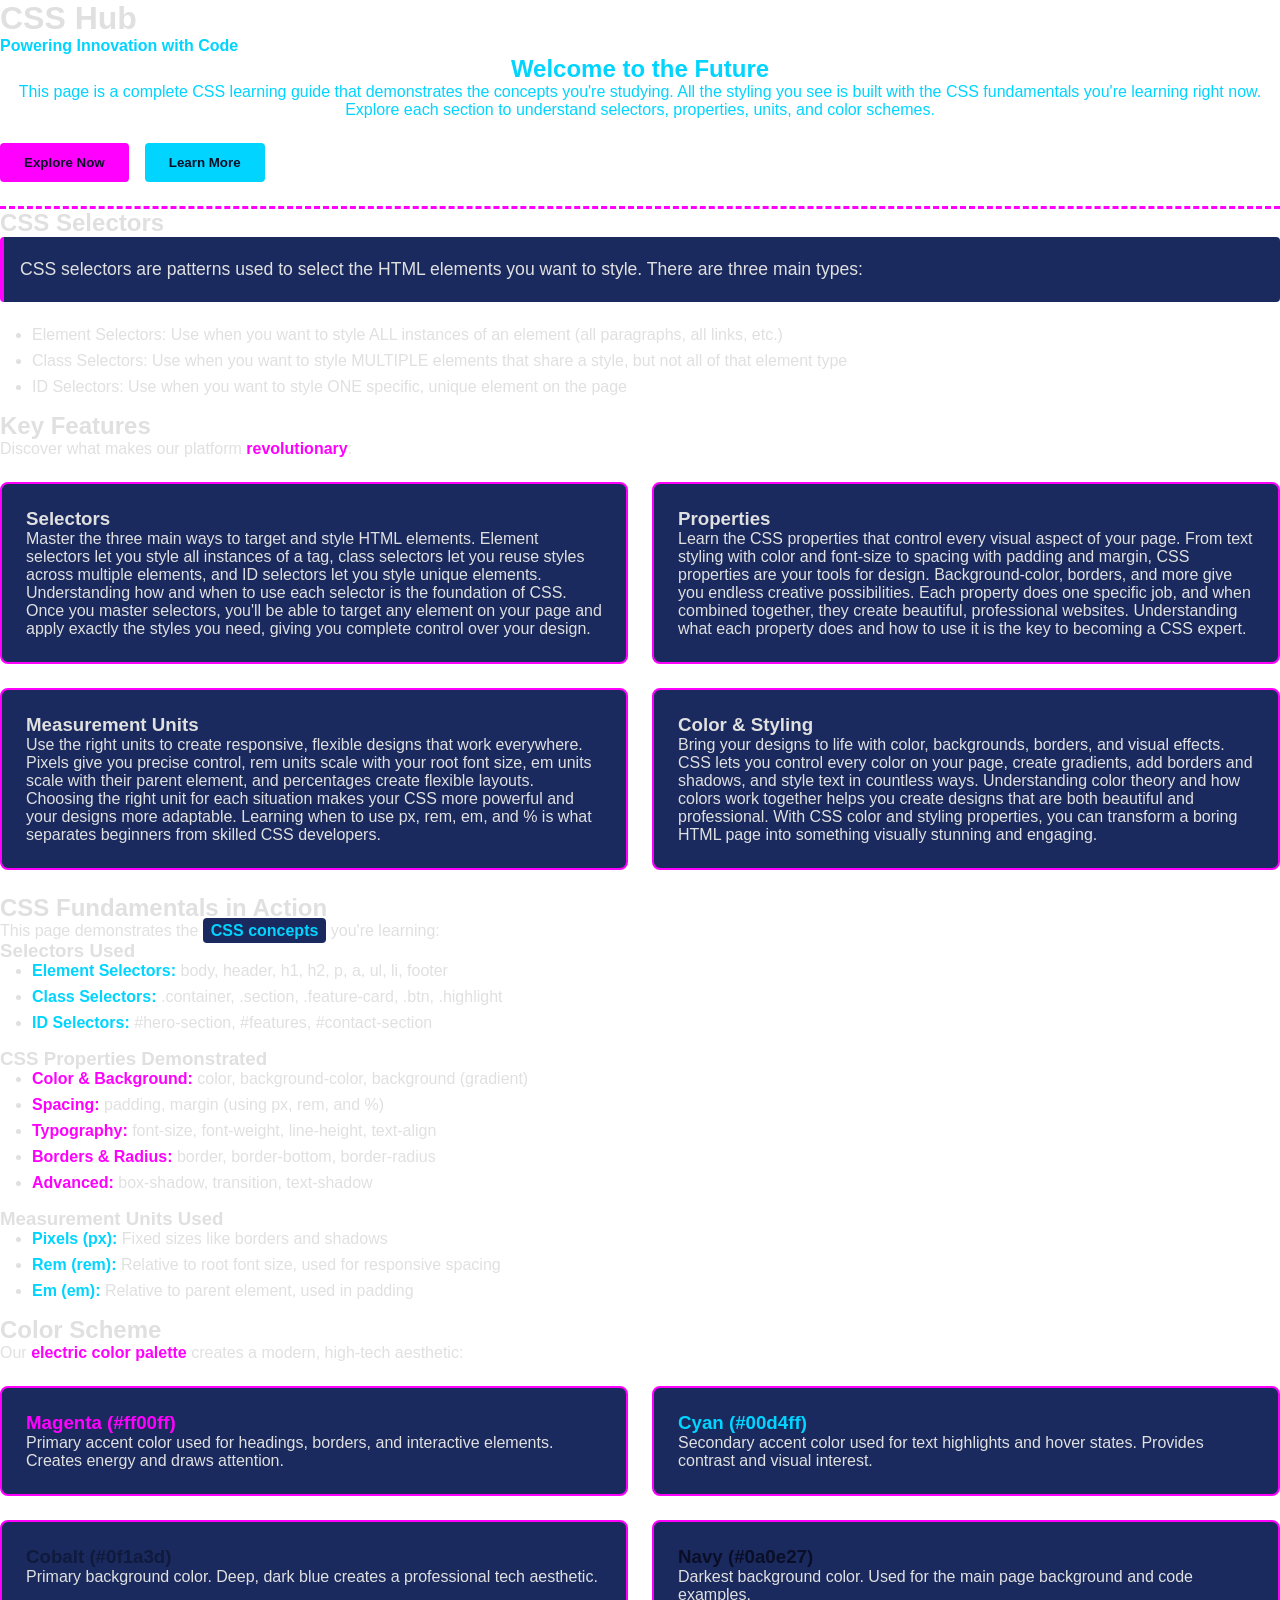
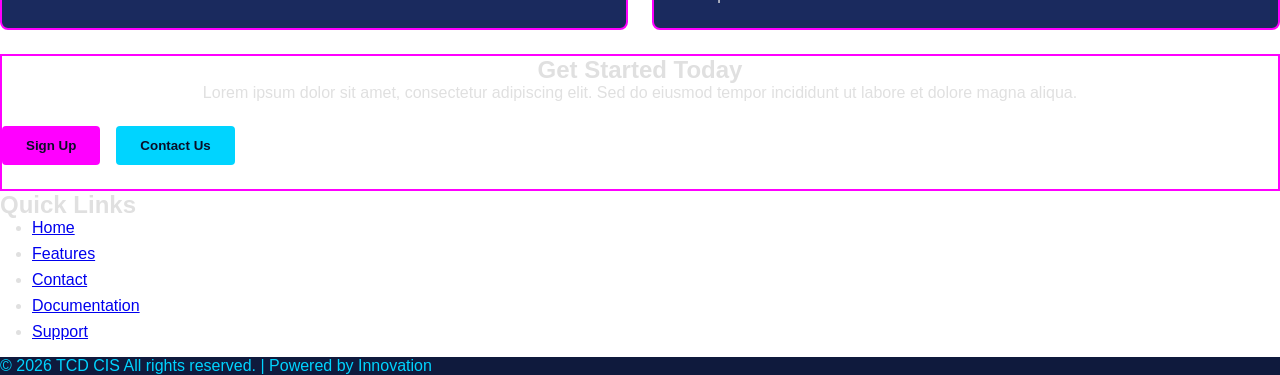
<file: lab04/index-copy.html>
<!DOCTYPE html>
<html lang="en">
<head>
    <meta charset="UTF-8">
    <meta name="viewport" content="width=device-width, initial-scale=1.0">
    <title>Electric Tech Hub</title>
    <style>
        /* Element Selectors */
        * {
            margin: 0;
            padding: 0;
            box-sizing: border-box;
        }        

        ul, ol {
            margin-left: 2rem;
            margin-bottom: 1rem;
        }

        li {
            margin-bottom: 0.5rem;
        }

        /* Class Selectors */
        .highlight {
            background-color: #1a2a5e;
            color: #00d4ff;
            padding: 0.25em 0.5em;
            border-radius: 4px;
            font-weight: bold;
        }

        .feature-grid {
            display: grid;
            grid-template-columns: 1fr 1fr;
            gap: 1.5rem;
            margin: 1.5rem 0;
        }

        .feature-card {
            background-color: #1a2a5e;
            padding: 1.5rem;
            border: 2px solid #ff00ff;
            border-radius: 8px;
            transition: all 0.3s ease;
        }

        .feature-card:hover {
            border-color: #00d4ff;
            box-shadow: 0 0 20px rgba(0, 212, 255, 0.3);
        }

        .feature-card h3 {
            margin-top: 0;
        }

        .accent-text {
            color: #ff00ff;
            font-weight: bold;
        }

        .cyan-accent {
            color: #00d4ff;
            font-weight: bold;
        }

        .intro-text {
            font-size: 1.1rem;
            line-height: 1.9;
            margin-bottom: 1.5rem;
            padding: 1rem;
            background-color: #1a2a5e;
            border-left: 4px solid #ff00ff;
            border-radius: 4px;
        }

        .code-example {
            background-color: #0a0e27;
            padding: 1rem;
            margin: 1rem 0;
            border-radius: 4px;
            border: 1px solid #00d4ff;
            font-family: 'Courier New', monospace;
            color: #00d4ff;
            overflow-x: auto;
        }

        .button-group {
            display: flex;
            gap: 1rem;
            margin: 1.5rem 0;
            flex-wrap: wrap;
        }

        .btn {
            padding: 0.75rem 1.5rem;
            background-color: #ff00ff;
            color: #0a0e27;
            border: none;
            border-radius: 4px;
            font-weight: bold;
            cursor: pointer;
            transition: all 0.3s ease;
        }

        .btn:hover {
            background-color: #00d4ff;
            box-shadow: 0 0 15px rgba(0, 212, 255, 0.5);
        }

        .btn-secondary {
            background-color: #00d4ff;
            color: #0a0e27;
        }

        .btn-secondary:hover {
            background-color: #ff00ff;
            box-shadow: 0 0 15px rgba(255, 0, 255, 0.5);
        }

        /* ID Selector */
        #hero-section {
            color: #00d4ff;
            text-align: center;
            border:none;
            border-bottom: 3px dashed #ff00ff;
        }

        #contact-section {
            border: 2px solid #ff00ff;
            text-align: center;
        }
    </style>
</head>
<body style= "color: #e0e0e0; background_color: #0a0e27; font-family: Arial, sans-serif;">
    <header>
        <div class="container">
            <h1>CSS Hub</h1>
            <p class="cyan-accent">Powering Innovation with Code</p>
        </div>
    </header>

    <main class="container">
        <!-- Hero Section -->
        <section id="hero-section" class="section">
            <h1>Welcome to the Future</h1>
            <p>This page is a complete CSS learning guide that demonstrates the concepts you're studying. All the styling you see is built with the CSS fundamentals you're learning right now. Explore each section to understand selectors, properties, units, and color schemes.</p>
            <div class="button-group">
                <button class="btn">Explore Now</button>
                <button class="btn btn-secondary">Learn More</button>
            </div>
        </section>

        <!-- About Section -->
        <section class="section">
            <h2>CSS Selectors</h2>
            <div class="intro-text">
                <p>CSS selectors are patterns used to select the HTML elements you want to style. There are three main types:</p>
            </div>
            <ul>
                <li><span class="highlight-magenta">Element Selectors:</span> Use when you want to style ALL instances of an element (all paragraphs, all links, etc.)</li>
                <li><span class="highlight-magenta">Class Selectors:</span> Use when you want to style MULTIPLE elements that share a style, but not all of that element type</li>
                <li><span class="highlight-magenta">ID Selectors:</span> Use when you want to style ONE specific, unique element on the page</li>
            </ul>
        </section>

        <!-- Features Section -->
        <section class="section">
            <h2>Key Features</h2>
            <p>Discover what makes our platform <span class="accent-text">revolutionary</span>:</p>
            
            <div class="feature-grid">
                <div class="feature-card">
                    <h3>Selectors</h3>
                    <p>Master the three main ways to target and style HTML elements. Element selectors let you style all instances of a tag, class selectors let you reuse styles across multiple elements, and ID selectors let you style unique elements. Understanding how and when to use each selector is the foundation of CSS. Once you master selectors, you'll be able to target any element on your page and apply exactly the styles you need, giving you complete control over your design.</p>
                </div>
                <div class="feature-card">
                    <h3>Properties</h3>
                    <p>Learn the CSS properties that control every visual aspect of your page. From text styling with color and font-size to spacing with padding and margin, CSS properties are your tools for design. Background-color, borders, and more give you endless creative possibilities. Each property does one specific job, and when combined together, they create beautiful, professional websites. Understanding what each property does and how to use it is the key to becoming a CSS expert.</p>
                </div>
                <div class="feature-card">
                    <h3>Measurement Units</h3>
                    <p>Use the right units to create responsive, flexible designs that work everywhere. Pixels give you precise control, rem units scale with your root font size, em units scale with their parent element, and percentages create flexible layouts. Choosing the right unit for each situation makes your CSS more powerful and your designs more adaptable. Learning when to use px, rem, em, and % is what separates beginners from skilled CSS developers.</p>
                </div>
                <div class="feature-card">
                    <h3>Color & Styling</h3>
                    <p>Bring your designs to life with color, backgrounds, borders, and visual effects. CSS lets you control every color on your page, create gradients, add borders and shadows, and style text in countless ways. Understanding color theory and how colors work together helps you create designs that are both beautiful and professional. With CSS color and styling properties, you can transform a boring HTML page into something visually stunning and engaging.</p>
                </div>
            </div>
        </section>

        <!-- CSS Concepts Section -->
        <section class="section">
            <h2>CSS Fundamentals in Action</h2>
            <p>This page demonstrates the <span class="highlight">CSS concepts</span> you're learning:</p>
            
            <h3>Selectors Used</h3>
            <ul>
                <li><span class="cyan-accent">Element Selectors:</span> body, header, h1, h2, p, a, ul, li, footer</li>
                <li><span class="cyan-accent">Class Selectors:</span> .container, .section, .feature-card, .btn, .highlight</li>
                <li><span class="cyan-accent">ID Selectors:</span> #hero-section, #features, #contact-section</li>
            </ul>

            <h3>CSS Properties Demonstrated</h3>
            <ul>
                <li><span class="accent-text">Color & Background:</span> color, background-color, background (gradient)</li>
                <li><span class="accent-text">Spacing:</span> padding, margin (using px, rem, and %)</li>
                <li><span class="accent-text">Typography:</span> font-size, font-weight, line-height, text-align</li>
                <li><span class="accent-text">Borders & Radius:</span> border, border-bottom, border-radius</li>
                <li><span class="accent-text">Advanced:</span> box-shadow, transition, text-shadow</li>
            </ul>

            <h3>Measurement Units Used</h3>
            <ul>
                <li><span class="cyan-accent">Pixels (px):</span> Fixed sizes like borders and shadows</li>
                <li><span class="cyan-accent">Rem (rem):</span> Relative to root font size, used for responsive spacing</li>
                <li><span class="cyan-accent">Em (em):</span> Relative to parent element, used in padding</li>
            </ul>
        </section>

        <!-- Color Palette Section -->
        <section class="section">
            <h2>Color Scheme</h2>
            <p>Our <span class="accent-text">electric color palette</span> creates a modern, high-tech aesthetic:</p>
            
            <div class="feature-grid">
                <div class="feature-card">
                    <h3 style="color: #ff00ff;">Magenta (#ff00ff)</h3>
                    <p>Primary accent color used for headings, borders, and interactive elements. Creates energy and draws attention.</p>
                </div>
                <div class="feature-card">
                    <h3 style="color: #00d4ff;">Cyan (#00d4ff)</h3>
                    <p>Secondary accent color used for text highlights and hover states. Provides contrast and visual interest.</p>
                </div>
                <div class="feature-card">
                    <h3 style="color: #0f1a3d;">Cobalt (#0f1a3d)</h3>
                    <p>Primary background color. Deep, dark blue creates a professional tech aesthetic.</p>
                </div>
                <div class="feature-card">
                    <h3 style="color: #0a0e27;">Navy (#0a0e27)</h3>
                    <p>Darkest background color. Used for the main page background and code examples.</p>
                </div>
            </div>
        </section>

        <!-- Contact Section -->
        <section id="contact-section" class="section">
            <h2>Get Started Today</h2>
            <p>Lorem ipsum dolor sit amet, consectetur adipiscing elit. Sed do eiusmod tempor incididunt ut labore et dolore magna aliqua.</p>
            <div class="button-group">
                <button class="btn">Sign Up</button>
                <button class="btn btn-secondary">Contact Us</button>
            </div>
        </section>

        <!-- Navigation Example -->
        <section class="section">
            <h2>Quick Links</h2>
            <nav>
                <ul>
                    <li><a href="#hero-section">Home</a></li>
                    <li><a href="#features">Features</a></li>
                    <li><a href="#contact-section">Contact</a></li>
                    <li><a href="#">Documentation</a></li>
                    <li><a href="#">Support</a></li>
                </ul>
            </nav>
        </section>
    </main>

    <footer style ="color: #00d4ff ;background-color: #0f1a3d;">
        <div class="container">
            <p>&copy; 2026 TCD CIS All rights reserved. | Powered by Innovation</p>
        </div>
    </footer>
</body>
</html>
</file>
<file: lab05/style.CSS>
<style>
        /* Element Selectors */
        * {
            margin: 0;
            padding: 0;
            box-sizing: border-box;
        }        

        ul, ol {
            margin-left: 2rem;
            margin-bottom: 1rem;
        }

        li {
            margin-bottom: 0.5rem;
        }
        body {
            color: #46301a;
            background-color: #597333;
            font-family: Arial, sans-serif;
            line-height: 1.6;
         }
         header {
            background-color: #eaddb3;
            margin: 2rem;
            border-bottom: 3px solid  #46301a;
            padding: 2rem;

         }
         footer {
            color: #46301a;
            background-color: #89ac43;
            margin: 2rem;
            text-align: center;
            border-top: 3px solid #46301a;

         }
         h1 {
            color: #db7a31;
            font-size: 2.5rem;
            padding-bottom: 0.5rem;
         }
         h2 {
            color: #e58133;
            font-size: 1.8rem;
            padding-top: 2rem;
            padding-bottom: 1rem;
            margin-bottom: 0.5rem;
            border-bottom: 3px solid #46301a;
         }
         h3 {
            color: #b05b1a;
            font-size: 2.5rem;
            padding-bottom: 0.5rem;
            font-size: 1.3rem;
         }
         a {
            color:  #7678a3;
            font-weight: bold;
            text-decoration: none;
         }
         a:hover {
            color: #9ea0c1;
         }

        /* Class Selectors */
        .highlight {
            background-color: #ded69e;
            color: #46301a;
            padding: 0.25em 0.5em;
            border-radius: 4px;
            font-weight: bold;
        }

        .feature-grid {
            display: grid;
            grid-template-columns: 1fr 1fr;
            gap: 1.5rem;
            margin: 1.5rem 0;
        }

        .feature-card {
            background-color: #8ca854;
            padding: 1.5rem;
            border: 2px solid #46301a;
            border-radius: 8px;
            transition: all 0.3s ease;
        }

        .feature-card:hover {
            border-color: #00d4ff;
            box-shadow: 0 0 20px rgba(0, 212, 255, 0.3);
        }

        .feature-card h3 {
            margin-top: 0;
        }

        .accent-text {
            color: #e58133;
            font-weight: bold;
        }

        .cyan-accent {
            color: #6a853a;
            font-weight: bold;
        }

        .intro-text {
            font-size: 1.1rem;
            line-height: 1.9;
            margin-bottom: 1.5rem;
            padding: 1rem;
    
            border-left: 4px solid #46301a;
            border-radius: 4px;
        }

        .code-example {
            background-color: #0a0e27;
            padding: 1rem;
            margin: 1rem 0;
            border-radius: 4px;
            border: 1px solid #00d4ff;
            font-family: 'Courier New', monospace;
            color: #00d4ff;
            overflow-x: auto;
        }

        .button-group {
            display: flex;
            gap: 1rem;
            margin: 1.5rem 0;
            flex-wrap: wrap;
        }

        .btn {
            padding: 0.75rem 1.5rem;
            background-color: #ba602c;
            color: #0a0e27;
            border: none;
            border-radius: 4px;
            font-weight: bold;
            cursor: pointer;
            transition: all 0.3s ease;
        }

        .btn:hover {
            background-color: #e58133;
            box-shadow: 0 0 15px #e58133;
        }

        .btn-secondary {
            background-color: #698740;
            color: #0a0e27;
        }

        .btn-secondary:hover {
            background-color: #89ac43;
            box-shadow: 0 0 15px #89ac43;
        }
        /* stuff I changed */
        .container {
            width: 1200px;
            margin: 0auto;
            margin: 1.5rem
         }
         .section {
            background-color: #f2e6bc;
            margin: 2rem;
            padding-bottom: 2rem;
            border-bottom-left-radius: 5px solid #00d4ff;
            border-radius: 8px;
         }

        /* ID Selector */
        #hero-section {
            color: #46301a;
            text-align: center;
            border:none;
            border-bottom: 3px dashed #46301a;
        }

        #contact-section {
            border: 2px solid #ff00ff;
            text-align: center;
        }
 </style>
</file>
